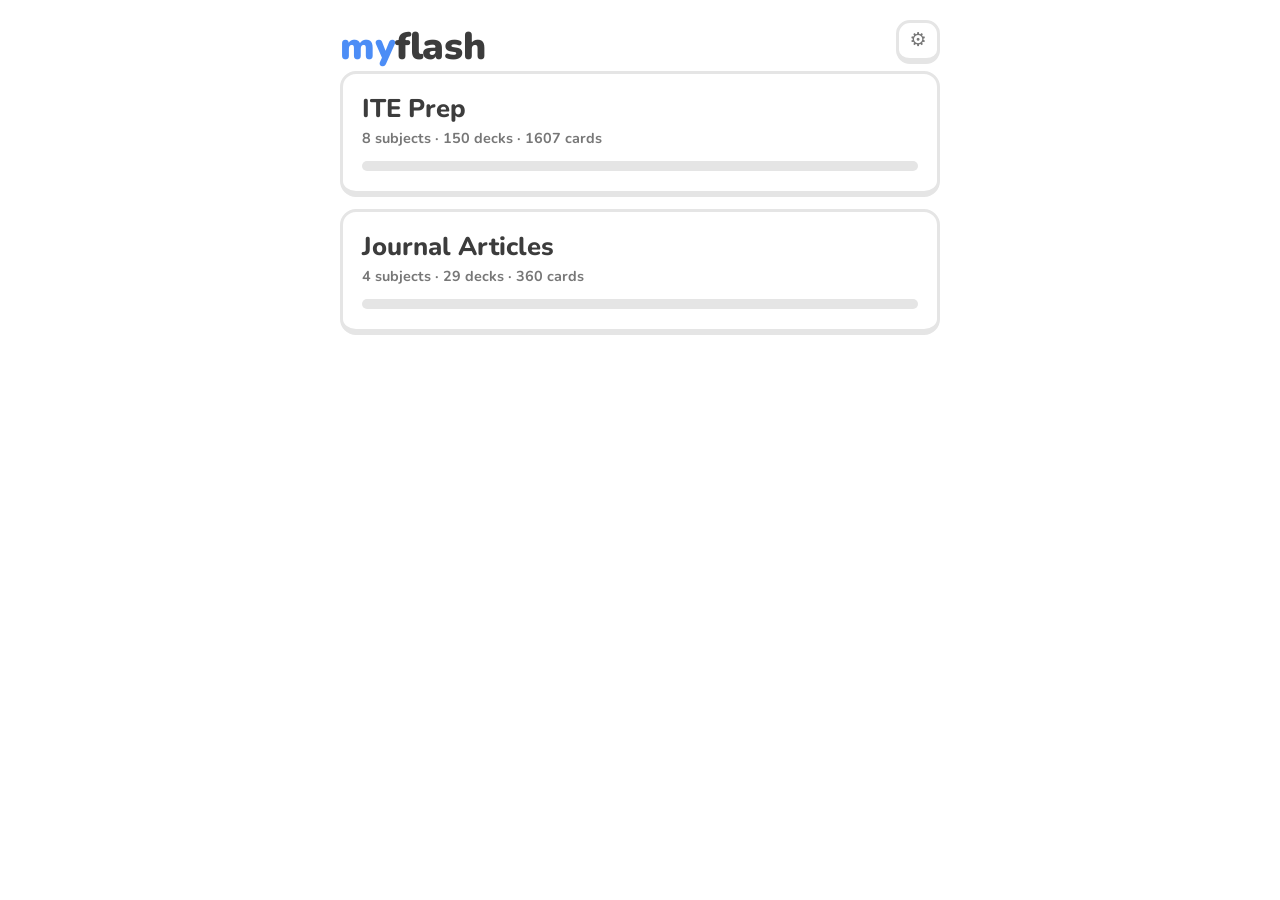
<file: index.html>
<!DOCTYPE html>
<html lang="en">
<head>
<meta charset="utf-8">
<meta name="viewport" content="width=device-width, initial-scale=1, viewport-fit=cover, user-scalable=no">
<meta name="theme-color" content="#ffffff">
<meta name="mobile-web-app-capable" content="yes">
<title>MYFLASH</title>
<link rel="manifest" href="manifest.webmanifest">
<link rel="icon" href="assets/icon.svg" type="image/svg+xml">
<link rel="preconnect" href="https://fonts.googleapis.com">
<link rel="preconnect" href="https://fonts.gstatic.com" crossorigin>
<link href="https://fonts.googleapis.com/css2?family=Nunito:wght@600;700;800;900&display=swap" rel="stylesheet">
<link rel="stylesheet" href="css/base.css?v=155">
<link rel="stylesheet" href="css/themes.css?v=155">
<link rel="stylesheet" href="css/animations.css?v=155">
</head>
<body>

<div id="app">

  <!-- ───────────────────────── HOME ───────────────────────── -->
  <section class="screen is-active" id="screen-home">
    <div class="home-wrap">
      <button class="icon-btn corner-btn" id="btn-settings" aria-label="Settings">&#9881;</button>
      <h1 class="wordmark">
        <span class="wordmark-a">my</span><span class="wordmark-b">flash</span>
      </h1>
      <!-- The Challenge: ten topics on a path, each beaten on a run of
           limited hearts. Set aside for now. -->
      <button class="challenge-entry" id="btn-challenge" hidden>
        <span class="challenge-entry-name">CHALLENGE</span>
        <span class="challenge-entry-line" id="challenge-line"></span>
      </button>

      <!-- The collections: one tile each, opening onto its subjects. -->
      <div class="deck-list" id="coll-list"></div>
    </div>
  </section>

  <!-- ─────────────────────── COLLECTION ───────────────────── -->
  <section class="screen" id="screen-collection">
    <div class="home-wrap">
      <div class="screen-head">
        <button class="icon-btn" id="btn-coll-back" aria-label="Back">&#8592;</button>
        <h2 class="screen-title" id="coll-title"></h2>
      </div>
      <!-- The collection as a whole: worst cards across every subject,
           and what has not been started. -->
      <div class="subject-drill" id="coll-drill" hidden></div>
      <div class="deck-list" id="subject-list"></div>
    </div>
  </section>

  <!-- ──────────────────────── SUBJECT ─────────────────────── -->
  <section class="screen" id="screen-subject">
    <div class="home-wrap">
      <div class="screen-head">
        <button class="icon-btn" id="btn-subject-back" aria-label="Back">&#8592;</button>
        <h2 class="screen-title" id="subject-title"></h2>
      </div>
      <!-- The subject as a whole: what has slipped, the worst cards
           across every topic, and what has not been started. -->
      <div class="subject-drill" id="subject-drill" hidden></div>
      <div class="deck-list" id="deck-list"></div>
    </div>
  </section>

  <!-- ──────────────────────── LIBRARY ─────────────────────── -->
  <section class="screen" id="screen-library">
    <div class="settings-wrap">
      <div class="screen-head">
        <button class="icon-btn" id="btn-library-back" aria-label="Back">&#8592;</button>
        <h2 class="screen-title">Library</h2>
      </div>

      <h3 class="settings-head">Add decks</h3>
      <div class="settings-group">
        <textarea class="lib-import" id="lib-import" rows="4" placeholder="Paste deck JSON: one deck or a list of decks"></textarea>
        <label class="lib-into">Into
          <select id="lib-import-coll"></select>
        </label>
        <button class="btn btn-ghost" id="btn-lib-import">Add decks</button>
        <p class="settings-empty" id="lib-import-msg"></p>
      </div>

      <h3 class="settings-head">Every deck</h3>
      <div id="library-list"></div>
    </div>
  </section>

  <!-- ─────────────────────── CHALLENGE ────────────────────── -->
  <section class="screen" id="screen-challenge">
    <div class="path-wrap">
      <div class="screen-head">
        <button class="icon-btn" id="btn-challenge-back" aria-label="Back">&#8592;</button>
        <h2 class="screen-title">Challenge</h2>
      </div>
      <p class="path-intro" id="path-intro"></p>
      <div class="path" id="path"></div>
    </div>
  </section>

  <!-- ─────────────────────── SETTINGS ─────────────────────── -->
  <section class="screen" id="screen-settings">
    <div class="settings-wrap">
      <div class="screen-head">
        <button class="icon-btn" id="btn-settings-back" aria-label="Back">&#8592;</button>
        <h2 class="screen-title">Settings</h2>
      </div>

      <h3 class="settings-head">Answering</h3>
      <div class="settings-group">
        <button class="toggle" id="tg-slider" role="switch" aria-checked="false">
          <span class="toggle-track"><span class="toggle-thumb"></span></span>
          <span class="toggle-text">
            <span class="toggle-name">Slider for number cards</span>
            <span class="toggle-note">Drag up or down to set the number instead of typing it on the keypad.</span>
          </span>
        </button>
        <button class="toggle" id="tg-submit" role="switch" aria-checked="false">
          <span class="toggle-track"><span class="toggle-thumb"></span></span>
          <span class="toggle-text">
            <span class="toggle-name">Submit on release</span>
            <span class="toggle-note">With the slider, number cards answer when you let go, instead of waiting for CHECK.</span>
          </span>
        </button>
      </div>

      <h3 class="settings-head">Feedback</h3>
      <div class="settings-group">
        <button class="toggle" id="tg-sound" role="switch" aria-checked="false">
          <span class="toggle-track"><span class="toggle-thumb"></span></span>
          <span class="toggle-text">
            <span class="toggle-name">Sound</span>
            <span class="toggle-note">Short blips on answers and on streaks.</span>
          </span>
        </button>
        <button class="toggle" id="tg-haptics" role="switch" aria-checked="false">
          <span class="toggle-track"><span class="toggle-thumb"></span></span>
          <span class="toggle-text">
            <span class="toggle-name">Vibration</span>
            <span class="toggle-note" id="haptics-note">A tick when a swipe has gone far enough to take.</span>
          </span>
        </button>
      </div>

      <!-- Destructive, so it lives here rather than a tap away from
           starting a session on the home screen. -->
      <h3 class="settings-head">Decks</h3>
      <div class="settings-group">
        <button class="btn btn-ghost" id="btn-library">Open library</button>
        <p class="settings-empty">Hide, move or reset any deck, delete ones you added, and paste in new ones.</p>
      </div>

      <h3 class="settings-head">App</h3>
      <div class="settings-group">
        <p class="settings-empty" id="app-build">Version —</p>
        <p class="settings-empty" id="screen-info"></p>
        <button class="btn btn-ghost" id="btn-update">Check for update</button>
        <p class="settings-empty">Reloads everything from the network. Your decks and
          progress are stored separately and are kept.</p>
      </div>

      <h3 class="settings-head">Card notes</h3>
      <div class="settings-group">
        <p class="settings-empty" id="notes-line"></p>
        <button class="btn btn-ghost" id="btn-notes-copy">Copy notes</button>
        <button class="btn btn-ghost" id="btn-notes-clear">Clear notes</button>
      </div>

      <h3 class="settings-head">Data</h3>
      <div class="settings-group">
        <button class="btn btn-ghost" id="btn-reset-progress">Reset progress</button>
      </div>
    </div>
  </section>

  <!-- ──────────────────────── SESSION ─────────────────────── -->
  <section class="screen" id="screen-session">
    <div class="hud">
      <button class="hud-btn" id="btn-quit" aria-label="End session">&#10005;</button>
      <button class="hud-btn hud-note" id="btn-note" aria-label="Note on this card">&#9998;</button>
      <button class="hud-btn hud-flag" id="btn-flag" aria-label="Flag this card">&#9873;</button>
      <div class="progress"><div class="progress-fill" id="progress-fill"></div></div>
      <div class="streak" id="streak"><span id="streak-n">0</span>&#128293;</div>
      <img class="hud-baddie" id="hud-baddie" alt="" hidden>
      <div class="hearts" id="hearts" hidden></div>
    </div>
    <div id="stage" class="stage"></div>
  </section>

  <!-- ──────────────────────── SUMMARY ─────────────────────── -->
  <section class="screen" id="screen-summary">
    <div class="summary-wrap">
      <img class="summary-baddie" id="summary-baddie" alt="" hidden>
      <h2 class="summary-title" id="summary-title">DONE</h2>
      <div class="summary-stats" id="summary-stats"></div>
      <div class="home-actions">
        <button class="btn btn-solid" id="btn-again">Run it back</button>
        <button class="btn btn-ghost" id="btn-home">Home</button>
      </div>
    </div>
  </section>

</div>

<script src="js/audio.js?v=155"></script>
<script src="js/decks.js?v=155"></script>
<script src="js/challenge.js?v=155"></script>
<script src="js/store.js?v=155"></script>
<script src="js/text.js?v=155"></script>
<script src="js/modes.js?v=155"></script>
<script src="js/app.js?v=155"></script>
</body>
</html>
</file>
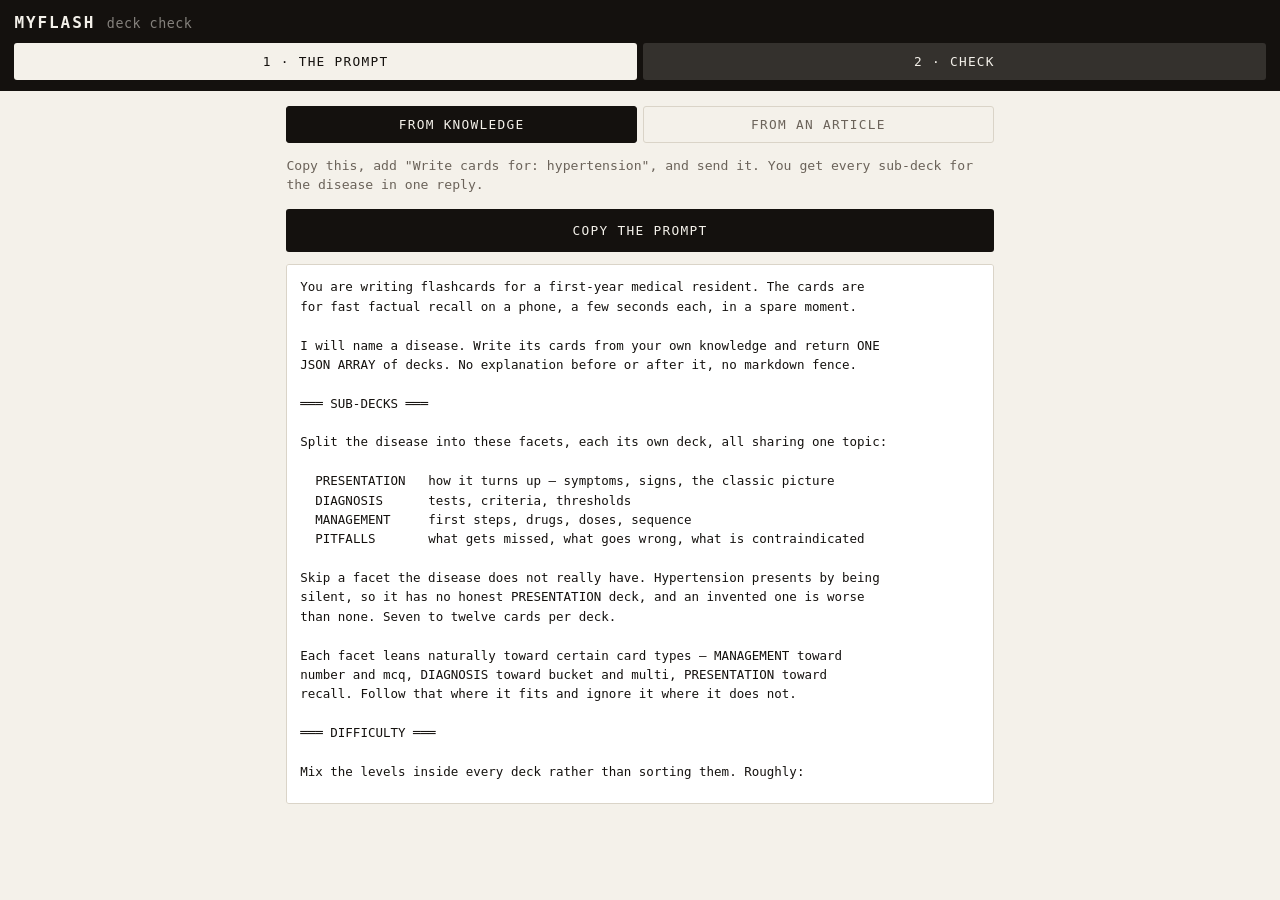
<file: tools/check.html>
<!DOCTYPE html>
<html lang="en">
<head>
<meta charset="utf-8">
<meta name="viewport" content="width=device-width, initial-scale=1, viewport-fit=cover">
<title>MYFLASH — deck check</title>

<!-- A utility, not a card. No theme engine, no display fonts: this page
     has to be legible at 3am on a phone, not beautiful. -->
<style>
  :root {
    --ink: #14110E;
    --paper: #F4F1EA;
    --dim: #6B635A;
    --line: #DAD4C8;
    --err: #B02A15;
    --warn: #9A6B00;
    --ok: #1F6B3A;
  }
  * { box-sizing: border-box; }
  html, body { margin: 0; background: var(--paper); color: var(--ink); }
  body {
    font: 15px/1.5 ui-monospace, SFMono-Regular, Menlo, Consolas, monospace;
    padding: 0 0 4rem;
    -webkit-text-size-adjust: 100%;
  }
  header {
    position: sticky; top: 0; z-index: 5;
    background: var(--ink); color: var(--paper);
    padding: .7rem .9rem calc(.7rem + env(safe-area-inset-top));
    padding-top: calc(.7rem + env(safe-area-inset-top));
  }
  h1 { margin: 0 0 .5rem; font-size: 1rem; letter-spacing: .12em; font-weight: 700; }
  h1 small { opacity: .5; font-weight: 400; letter-spacing: .04em; }
  .tabs { display: flex; gap: .4rem; }
  .tabs button {
    flex: 1; padding: .55rem; border: 0; border-radius: 3px;
    background: rgba(244,241,234,.14); color: var(--paper);
    font: inherit; font-size: .8rem; letter-spacing: .1em; cursor: pointer;
  }
  .tabs button[aria-selected="true"] { background: var(--paper); color: var(--ink); }

  /* The same control one level down, so it reads as a choice within the
     pane rather than a third destination. */
  .tabs.sub { margin-bottom: .8rem; }
  .tabs.sub button {
    background: transparent; color: var(--dim);
    border: 1px solid var(--line); padding: .5rem;
  }
  .tabs.sub button[aria-selected="true"] { background: var(--ink); color: var(--paper); border-color: var(--ink); }

  main { padding: .9rem; max-width: 46rem; margin: 0 auto; }
  section[hidden] { display: none; }

  p.lede { color: var(--dim); margin: 0 0 .9rem; font-size: .82rem; }

  textarea {
    width: 100%; min-height: 40vh; padding: .7rem;
    border: 1px solid var(--line); border-radius: 3px;
    background: #fff; color: var(--ink);
    font: inherit; font-size: 13px; resize: vertical;
  }
  pre.prompt {
    white-space: pre-wrap; word-break: break-word;
    background: #fff; border: 1px solid var(--line); border-radius: 3px;
    padding: .8rem; font-size: 12.5px; line-height: 1.55;
    max-height: 60vh; overflow: auto; margin: 0;
  }

  .row { display: flex; gap: .5rem; flex-wrap: wrap; margin: .7rem 0; }
  button.act {
    flex: 1 1 auto; min-width: 8rem; padding: .75rem 1rem;
    border: 0; border-radius: 3px; background: var(--ink); color: var(--paper);
    font: inherit; font-size: .8rem; letter-spacing: .1em; cursor: pointer;
  }
  button.act.ghost { background: transparent; color: var(--ink); border: 1px solid var(--line); }
  button.act.go { background: var(--ok); }
  button.act:disabled { opacity: .35; cursor: default; }

  .verdict { padding: .8rem; border-radius: 3px; margin: .9rem 0; font-size: .9rem; }
  .verdict.pass { background: #E4F0E7; border-left: 4px solid var(--ok); }
  .verdict.fail { background: #F6E4E0; border-left: 4px solid var(--err); }
  .verdict.soft { background: #F6EEDC; border-left: 4px solid var(--warn); }
  .verdict b { display: block; font-size: 1rem; margin-bottom: .2rem; }

  ul.issues { list-style: none; padding: 0; margin: 0 0 1rem; }
  ul.issues li {
    border-left: 3px solid var(--line); padding: .45rem 0 .45rem .7rem;
    margin-bottom: .5rem; font-size: .82rem;
  }
  ul.issues li.error { border-left-color: var(--err); }
  ul.issues li.warn { border-left-color: var(--warn); }
  .where { display: block; font-size: .7rem; letter-spacing: .08em; color: var(--dim); text-transform: uppercase; }
  .fix { display: block; color: var(--dim); margin-top: .15rem; }

  h2 { font-size: .78rem; letter-spacing: .12em; margin: 1.4rem 0 .5rem; color: var(--dim); }
  .mix { font-size: .78rem; color: var(--dim); margin: .3rem 0 0; }
  .toast {
    position: fixed; left: 50%; bottom: 1.4rem; transform: translateX(-50%);
    background: var(--ink); color: var(--paper); padding: .6rem 1rem;
    border-radius: 3px; font-size: .8rem; opacity: 0; pointer-events: none;
    transition: opacity .18s ease;
  }
  .toast.on { opacity: 1; }
</style>
</head>
<body>

<header>
  <h1>MYFLASH <small>deck check</small></h1>
  <div class="tabs">
    <button id="tab-prompt" aria-selected="true">1 · THE PROMPT</button>
    <button id="tab-check" aria-selected="false">2 · CHECK</button>
  </div>
</header>

<main>

<section id="pane-prompt">
  <div class="tabs sub">
    <button id="m-knowledge" aria-selected="true">FROM KNOWLEDGE</button>
    <button id="m-article" aria-selected="false">FROM AN ARTICLE</button>
  </div>
  <p class="lede" id="prompt-lede"></p>
  <div class="row">
    <button class="act" id="copy-prompt">COPY THE PROMPT</button>
  </div>
  <pre class="prompt" id="prompt-text"></pre>
</section>

<section id="pane-check" hidden>
  <p class="lede">Paste what the AI gave you. Fences and stray sentences are fine —
    they get stripped.</p>
  <textarea id="input" placeholder="Paste the deck here"></textarea>
  <div class="row">
    <button class="act" id="run">CHECK IT</button>
    <button class="act ghost" id="clear">CLEAR</button>
  </div>
  <div id="out"></div>
</section>

</main>

<div class="toast" id="toast"></div>

<!-- The real deck list, the real dial maths, the real store. A check
     against a copy of the rules is a check against nothing. -->
<script src="../js/decks.js?v=155"></script>
<script src="../js/modes.js?v=155"></script>
<script src="../js/store.js?v=155"></script>
<script src="validate.js?v=155"></script>

<!-- The prompt lives here as inert text so there is exactly one copy of
     it: the page renders it and the clipboard button ships it. -->
<script type="text/plain" id="p-article">
You are writing a flashcard deck for a first-year medical resident. The cards
are for fast factual recall on a phone, a few seconds each, in a spare moment.

I will give you a reference article. Read it and return ONE JSON object.
No explanation before or after it, no markdown fence.

Cover the article's high-yield facts, not all of its facts. Aim for 15 to 30
cards. If the material is bigger than that, write the best 30.
</script>

<script type="text/plain" id="p-knowledge">
You are writing flashcards for a first-year medical resident. The cards are
for fast factual recall on a phone, a few seconds each, in a spare moment.

I will name a disease. Write its cards from your own knowledge and return ONE
JSON ARRAY of decks. No explanation before or after it, no markdown fence.

═══ SUB-DECKS ═══

Split the disease into these facets, each its own deck, all sharing one topic:

  PRESENTATION   how it turns up — symptoms, signs, the classic picture
  DIAGNOSIS      tests, criteria, thresholds
  MANAGEMENT     first steps, drugs, doses, sequence
  PITFALLS       what gets missed, what goes wrong, what is contraindicated

Skip a facet the disease does not really have. Hypertension presents by being
silent, so it has no honest PRESENTATION deck, and an invented one is worse
than none. Seven to twelve cards per deck.

Each facet leans naturally toward certain card types — MANAGEMENT toward
number and mcq, DIAGNOSIS toward bucket and multi, PRESENTATION toward
recall. Follow that where it fits and ignore it where it does not.

═══ DIFFICULTY ═══

Mix the levels inside every deck rather than sorting them. Roughly:

  a third   medical school basics worth having back — the definition, the
            first-line drug, the classic triad
  a third   what a resident is expected to know — thresholds, second-line
            choices, when to escalate
  a third   what separates a good senior — the trap, the exception, the
            mechanism behind a side effect, the study that changed practice

The last third is what makes the deck worth opening twice. Do not pad it with
trivia: it should be clinically useful, not obscure.

═══ ONLY WHAT YOU ARE SURE OF ═══

There is no source document here, so accuracy is entirely on you.

Write only settled, standard teaching. If you are not confident a fact is
what most textbooks say, leave it out. Twenty certain cards beat thirty with
two wrong ones, and a wrong card is worse than a missing one because it gets
memorised.

If an exact figure varies between sources, use "low" and "high" for the range
rather than inventing a precise "value". The format wants a single number and
that is exactly what pushes you into false precision.

Do not write cards on anything where guidance has recently changed or where
practice varies by institution. If a fact needs a guideline edition attached
to be true, it is not settled enough for a card.

Do not add citations. A citation on a fact everybody teaches adds nothing,
and a plausible-looking one you are not certain of is worse than none —
it manufactures confidence exactly where doubt was useful. Write the cards
you are sure of and leave the sourcing off.

Where a card names a trial because the trial IS the fact worth knowing,
put that in "why" as prose, not as a reference field.
</script>

<script type="text/plain" id="p-core">
═══ WHAT MAKES A GOOD CARD HERE ═══

One fact per card. If the answer needs an "and", it is two cards.

The card stands alone. No "as above", no "in this patient", no reference to
anything the reader cannot see. It has to make sense cold.

Short answers. The answer is displayed very large, so keep it under about 40
characters. "Isotonic saline", not "Isotonic saline at 15-20 mL/kg in the
first hour". If the detail matters, put it in "why".

Ask what a resident is actually asked on the ward: thresholds, first steps,
doses, classic associations, the thing that gets missed.

One defensible answer per card. "Complication of DKA treatment" has five
right answers and will feel unfair at 3am. Narrow the question, or make it a
multi card.

Never write "which of the following", "all of the above", or "none of the
above". The app shows the options; the question should just ask the thing.

═══ CHOOSING A CARD TYPE ═══

There are nine types. Most material supports three or four of them well.
Use only those.

This matters more than variety: a deck of thirty recall and mcq cards is a
good deck. Do not reach for a type because it exists, and do not bend a fact
to fit a shape. A forced card is worse than no card. If the material never
states a direction of change, it has no trend cards in it, and that is fine.

Each type below has a condition. If the material does not meet it, skip it.

  recall     The default. One fact, one short answer. When in doubt, this.

  mcq        Only when there is exactly one right answer AND you can write
             three wrong ones a resident would genuinely consider. If your
             wrong answers are obviously wrong, make it a recall card.

  multi      Only when the source gives a set: diagnostic criteria, the
             features of a syndrome, the members of a class. Needs at least
             two right options and at least one wrong one.

  truefalse  Only to correct a common misconception, something a resident is
             likely to believe and get wrong. Not for facts that are merely
             true.

             Keep these under a fifth of the deck. True/false is the easiest
             card to write and the obvious home for a trap, so it quietly
             takes over. It is also a coin flip: the same trap written as an
             mcq, with the tempting wrong answer among the distractors, pays
             a guess 1 in 4 instead of 1 in 2 and teaches the discrimination
             rather than just the verdict.

             Balance the answers roughly evenly between true and false.
             Writing them all as misconceptions makes every answer "false"
             and the whole type guessable — so state some of them the right
             way round, and let the reader confirm rather than correct.

  number     Only when the answer IS a quantity: a threshold, a dose, a
             normal range. Never for a number buried in a longer answer.
             Use "values" (two to four blanks, filled in order with an
             arrow key) only when the answer is one fact that is
             conventionally written as two numbers with a fixed separator:
             a range 135–145, a fraction 20/40, a ratio 100:40, a blood
             pressure 130/80. "join" is that separator and is shown in the
             readout. Two separate thresholds ("glucose over 250 and pH
             under 7.3") are two cards, never one with two blanks.

  trend      Only when the source states the direction of change of two or
             more related values under one named condition. Two is enough
             when the pair IS the pattern — TSH up with free T4 down is a
             complete thought and padding it to three would invent a row.
             One value alone is a coin flip, not a pattern.

  bucket     Only when the source contrasts two named categories and you have
             at least four features that tell them apart.

  match      Only for three to five pairs where each left has exactly one
             correct right. Drug to class, antidote to poison.

═══ THE SHAPES ═══

{ "type": "recall",    "q": "...", "a": "..." }
{ "type": "recall",    "q": "...", "a": "..." }
{ "type": "mcq",       "q": "...", "a": "...", "distractors": ["...", "...", "..."] }
{ "type": "multi",     "q": "...", "answers": ["...", "..."], "distractors": ["...", "..."] }
{ "type": "truefalse", "q": "...", "a": true, "why": "..." }
{ "type": "number",    "q": "...", "value": 3.3, "unit": "mEq/L", "tolerance": 0 }
{ "type": "number",    "q": "...", "low": 0.3, "high": 0.5, "unit": "mg" }
{ "type": "number",    "q": "...", "values": [135, 145], "join": "–", "unit": "mEq/L" }
{ "type": "trend",     "q": "...", "items": [{ "label": "...", "dir": "up" }] }
{ "type": "bucket",    "q": "...", "bins": ["A", "B"], "items": [{ "label": "...", "bin": "A" }] }
{ "type": "match",     "q": "...", "pairs": [{ "left": "...", "right": "..." }] }

Use exactly these field names. Not "answer", not "options", not
"explanation". Add no fields of your own.

═══ HOW MUCH FITS ═══

The card is a phone screen and the type is large, so these are hard limits
rather than style advice. Over them, text drops to a smaller layout or
wraps into a wall.

  question          under 120 characters
  answer ("a")      under 56
  mcq/multi option  under 32
  bucket item       under 32, bin names under 16
  trend row label   under 28
  match left/right  under 24

═══ HOW TO WRITE THE QUESTION ═══

A concise, complete question. It says exactly what to produce — a test, a
drug, an age, an interval, a grade, a next step — so the reader never has
to guess what is being asked. Not a label, and not padded either.

  too short    "Cervical screening at ages 21–29"
  too long     "What is the recommended screening approach for cervical
               cancer in women between the ages of 21 and 29?"
  right        "How often is a Pap done at ages 21–29?"

  too short    "USPSTF on PSA screening at 55–69"
  right        "USPSTF grade for PSA screening at 55–69?"

Write it the way a doctor would say it to a resident. Plain words over
jargon ("methimazole" over "a thionamide") unless the term is what is
tested, and never guideline phrasing: not "adults with overweight", not
"offered selectively", not "individualize". Say "an overweight
45-year-old", "sometimes", "it depends on the patient".

Write the fact in plain English first, then choose the type that fits it.
Do not force a fact into a type: three variables will not fit in a
32-character option, so that fact is a recall card, not an mcq.

Answers are a short phrase.

And how many:

  mcq         3 distractors
  multi       2 to 4 right, 1 to 3 wrong, 6 options in total at most
  trend       2 to 5 rows
  bucket      exactly 2 bins, 4 to 8 items
  match       3 to 5 pairs

Write in US spelling and US units — edema not oedema, anemia not anaemia,
mg/dL and mEq/L. Mixing conventions inside one deck reads as carelessness
even when every fact is right.

═══ THE SEVEN THINGS THAT GO WRONG ═══

1. "dir" is exactly "up", "down" or "same". Lowercase. Not "increased",
   not "Up", not an arrow.

2. Every bucket "bin" must be one of the strings in "bins", copied character
   for character. Exactly two bins — a third is rejected.

3. No two "right" values in a match card may be the same, and no two options
   in an mcq or multi card may be the same. Identical options cannot be told
   apart, so the card cannot be graded.

4. A distractor is never the answer, and never merely a less-good answer.
   If a distractor would also be correct in some circumstance, replace it.
   Keep them in the same category as the answer — all electrolytes, all drug
   classes — so the card tests knowledge rather than which option looks
   out of place.

5. truefalse "a" is a JSON boolean: true or false, no quotes.

6. number: "value" for a target, "low" plus "high" for a band where any
   value inside counts (a dose, a time window), "values" when the reader
   should type every number — both ends of a normal range, or a pair like
   130/80, with "join" set to "–" or "/". Only one of the three per card.
   Write bare numbers, so 3.3 and not "3.3 mEq/L"; the unit goes in "unit". Set "tolerance" to 0 unless a near miss should
   count as right. Do not set "step", "min" or "max" — the app works those
   out from the answer, and a wrong one makes the card unanswerable.

7. Only "multi" uses "answers". Every other type that has one right answer
   uses "a".

═══ CHECK YOUR OWN WORK BEFORE YOU ANSWER ═══

The tool that receives this can verify shape — field names, counts, valid
values. It cannot tell whether a card is TRUE. That part is only ever
checked by you, so do it deliberately rather than trusting the first pass.

Before returning, go back over the cards and confirm each of these. They
are listed separately because each one has actually gone wrong:

1. Read every truefalse card as a plain claim and say whether it is true,
   then check that matches the boolean you wrote. An answer inverted
   against its own explanation is the single commonest error in this
   format, and it survives every automatic check there is.

2. Count the truefalse answers. If nearly all are false, rewrite some of
   the claims the right way round.

3. Take every mcq distractor in turn and ask whether it could be correct
   under any reasonable reading. If it could, replace it.

4. Check each number is a bare number in the unit you named, and that the
   figure is the one you actually mean — not the neighbouring threshold
   from the same guideline.

5. Read the questions as a set and confirm no two ask the same thing in
   different words, and no card's question or explanation gives away
   another card's answer.

6. Confirm every question has exactly one defensible answer.

═══ LEARNED FROM REVIEW ═══

Each of these came from a real card that was rejected.

- One claim per card, including truefalse. "Dressler syndrome is autoimmune
  and appears 2–8 weeks after an MI" bundles two facts; a reader who knows
  one and not the other cannot answer. Ask one, and put the other on its
  own card or in the explanation.
- No two-part questions. "What has to be controlled before a CCTA, and to
  what?" is two cards: a why card (why the rate must be slow) and a number
  card (the target).
- No multi-part answers. "HFrEF, sinus rhythm, HR ≥70 on a beta-blocker"
  cannot be self-graded. Split it, or ask a why question whose answer is
  one idea.
- A threshold is a number card, not a truefalse or a recall. "Give oxygen
  only when the saturation is below what percent?" beats "Every MI patient
  should get oxygen — true or false."
- A short vignette used as a recall question must carry enough context to
  have one answer — the timing, the setting — and end with "Likely cause?"
  or "Diagnosis?" rather than "What happened?" or "points to what?".
- Do not write questions of the form "Which test looks at A, B or C rather
  than D?" The list is the answer read backwards. Ask the single thing:
  "Best imaging test for cardiac amyloidosis?"
- A number question does not name its unit. The unit is shown beside the
  keypad, so "Washout before starting sacubitril/valsartan?" — not "…, in
  hours?". The same goes for "how many minutes" and "what percent".
- A flashcard is not a vignette. A question that lists five findings
  ("sudden pulmonary edema, hypotension, a new apical murmur, no JVD")
  belongs in a question deck. On a flashcard, ask for the one feature that
  distinguishes the diagnosis, or ask why that feature happens.
- A match card whose pairs line up in an obvious order (bigger aneurysm,
  shorter interval) can be solved without knowing any of it. Use a
  number card per fact instead.
- A percentage or threshold given as a recall answer ("By 50% or more") is
  a number card.
- The explanation speaks like a tutor. No quips, no metaphors, no
  punchlines: not "turns the drop into a crash", not "an hour you do not
  have". Say what happens and why, in plain sentences.
- Ask for the specific thing, not the category. "In whom is a GLP-1
  agonist contraindicated?" has a dozen true answers. "Which cancer in the
  history contraindicates a GLP-1 agonist?" has one.
- A number question reads as a plain sentence. Not "Plasma glucose above
  which DKA is defined?", not "Stop a PPI how long before the test?", not
  "USPSTF: from what age is aspirin recommended against?". Write "Classic
  DKA is defined by a glucose above what value?", "How long before an H.
  pylori test must a PPI be stopped?", "Age at which the USPSTF recommends
  against starting aspirin?".
- One qualifier per number card. "Interval after an adenoma of 10 mm or
  larger, villous histology or high-grade dysplasia?" is three cards, or
  one number card for the size plus a multi-select of the features that
  share the interval.
- A dose is a number card. "Starting dose of allopurinol in stage 4 CKD?"
  with 50 on the keypad, never a recall with "50 mg daily" as the answer.
  A regimen with several doses is one number card per dose.
- A surveillance schedule is a number card for the interval ("Longest
  interval between TSH checks in an adult with Down syndrome?"), not a
  recall asking "surveillance for X?".
- Each side of a match pair is one short fact. "pH 7.20, glucose 400" on
  one side cannot be matched without juggling two values; and never match
  a named lesion to its definition when the pairs do not stand alone.
  Ask each as a recall ("Avulsion of the anteroinferior labrum after a
  dislocation. Name?").
- Ranges that ascend (stages, intervals) are solvable by sorting. A match
  of G2/G3a/G3b/G4 to their eGFR ranges tests nothing. One number card
  per cut-off.
- When the answer is a short list, make it a multi-select so the count is
  designated. A recall answered "hydronephrosis, multicystic dysplasia or
  pelvic ectopia" cannot be self-graded; the same three as answers with
  two distractors can.
- A vignette with a test as the answer ("Sudden pain and a rigid abdomen on
  NSAIDs. Test of choice?") is two steps hidden in one. Ask the one step:
  "Imaging of choice for suspected perforated ulcer?".
- The explanation may only refer to things the question or answer
  introduced. "A pH above 6 stabilizes the clot" when no clot was mentioned
  leaves the reader asking "what clot?". Name it: "the clot over the
  bleeding vessel".
- When a vignette turns on a number (a BUN-to-creatinine ratio of 25), add
  a number card for the threshold as well; the cut-off is what the exam
  tests.
- When the drug IS the usual treatment, "which drug is contraindicated"
  is a giveaway. Ask why: "Why is cilostazol contraindicated in heart
  failure?" — "It is a phosphodiesterase-3 inhibitor".
- A rule stated as a window or a multiple ("162–325 mg", "double or
  triple the dose") is a number card with "low" and "high", graded as a
  range. Not two blanks, not a recall with the window as its answer.
- A formula is tested on a concrete case. "Age-adjusted D-dimer cutoff
  for a 70-year-old?" with 700 on the keypad, not "cutoff for a patient
  over 50?" with "age × 10" as a recall answer.
- Ask what guides a decision, not how it is made. "What guides dose
  changes in Addison disease?" has one answer; "How is the dose
  adjusted?" reads as asking for the increment.
- A recognition card carries the context that makes one diagnosis
  certain. "Known Addison disease, now vomiting and hypotensive, with
  hyponatremia and hyperkalemia" is adrenal crisis; the same labs with no
  history could be several things.
- "What should be asked before starting X?" has many true answers. Name
  the concern and ask why: "Why ask about planned cataract surgery before
  starting tamsulosin?"
- Every card stands alone, and the question carries all of it. The reader
  never saw the source, so the condition and the setting go in the
  question itself: "In DKA, after the first hour of 0.9% saline, when is
  the fluid switched to 0.45%?". Not "After the first hour, when is 0.9%
  saline switched to 0.45%?" with the setting somewhere else or nowhere.
  Do not use "ctx": a tag above the question was tried and read as half
  the question hidden in a header. The field still renders but no card
  should need it.
- A statistic from a paper names its population and comparison in the
  question: "In VA inpatients, by what percent did as-needed blood
  pressure drugs raise kidney injury risk over scheduled dosing?" — not
  "Increase in AKI risk with as-needed medication?".
- A question that names a fact does not put the same fact in the answer.
  "Two findings that make intoeing in a child 6 or younger safe to watch?"
  answers "symmetrical and painless", not "symmetrical, painless, and 6 or
  under".
- "How many times higher" beats "relative to, more than?" when the answer
  is a multiple. The question reads as a sentence someone could say aloud.
- Several findings with their own frequencies are several number cards,
  one per finding, each naming the group: "Share of patients with severe
  hypertension and no organ damage who report headache?"
- A recall whose answer is more than one item says how many: "Which two
  serum tests are rechecked after starting an ACE inhibitor?" — and two is
  the most; three or more becomes a multi-select.
- "Next step" questions with two actions are two cards: the drug to add,
  and the workup to start.
- Guideline-by-guideline values are one number card per guideline, not a
  match; the blood pressure goes in as two blanks.

═══ "why": THE EXPLANATION ═══

The explanation is for the reader who got the card wrong. It should help
them understand the reasoning so the answer sticks, not restate the
answer in other words. Put one on most cards.

What goes in it, in roughly this order: the reason (the mechanism, or the
evidence), then the trap the exam sets or the exception the answer leaves
out, then the next step if there is one. Two or three plain sentences.

  restates     "Colonoscopy is the next step after a positive FIT."
  explains     "A positive stool test is only half of a screening episode:
               it has to be completed with colonoscopy, which can both
               find and remove the source. Repeating the FIT is the classic
               wrong answer — polyps bleed intermittently, so a negative
               repeat does not cancel the positive."

Leave it off only when there is genuinely nothing to add — a definition,
a bare number with no story. On truefalse, always include it.

Length: under about 220 characters it sits under the answer; longer than
that it gets a screen of its own that the reader opens with a swipe.
Both are fine. Write what the reasoning needs and stop.

═══ "WHY" CARDS ═══

Alongside the fact cards, write recall cards that ask why — "Why doesn't
a negative repeat FIT cancel out a positive one?" — with a short answer
("Polyps and cancers bleed intermittently") and the fuller reasoning in
"why". These are the cards that make the facts stick.

Only when there is a real mechanism or piece of evidence behind the
answer. Never for a committee's cutoff or a guideline's choice of
interval — "Why does the USPSTF require a 10% risk?" has no mechanism,
only an abstraction, and the card should not exist.
</script>

<script type="text/plain" id="t-article">
═══ THE DECK ═══

{
  "id":    "kebab-case-slug",
  "name":  "SHORT NAME IN CAPS",
  "topic": "...",
  "blurb": "One short line about what this covers",
  "cards": [ ... ]
}

"ref" is optional here — the article is the source. Add it where a specific
figure would be worth tracing back.

"topic" groups decks on the home screen and ranks them together, and the
grouping is an exact string match. Reuse one of these existing topics if the
material belongs to it, spelled identically:

  §TOPICS§

Only invent a new topic if none of those fit.
</script>

<script type="text/plain" id="t-knowledge">
═══ WHAT TO RETURN ═══

A JSON array of decks, one per facet, all sharing the disease as "topic":

[
  {
    "id":    "hypertension-diagnosis",
    "topic": "Hypertension",
    "name":  "DIAGNOSIS",
    "blurb": "One short line about what this facet covers",
    "cards": [ ... ]
  },
  { "id": "hypertension-management", "topic": "Hypertension", "name": "MANAGEMENT", ... }
]

"topic" is the disease and must be spelled identically in every deck — the
grouping is an exact string match, so one stray spelling splits the disease
into two that rank separately.

"id" must be unique across all of them: the disease, then the facet.

Do not repeat a fact between facets. You can see all four at once, which is
the one chance to catch it.

If the disease is one of these, spell the topic exactly as shown:

  §TOPICS§
</script>

<script>
(function () {
  'use strict';

  var $ = function (s) { return document.querySelector(s); };

  /* ─────────── topics, injected live ─────────── */
  function knownTopics() {
    var seen = {}, out = [];
    window.Store.allDecks().forEach(function (d) {
      if (d.topic && !seen[d.topic]) { seen[d.topic] = 1; out.push(d.topic); }
    });
    return out;
  }

  var TOPICS = knownTopics();

  /* Two prompts sharing one middle. The rules about shapes and the eight
     things that go wrong are identical either way, and keeping two copies
     of them is how they drift apart. */
  function build(which) {
    var head = $(which === 'article' ? '#p-article' : '#p-knowledge').textContent.trim();
    var tail = $(which === 'article' ? '#t-article' : '#t-knowledge').textContent.trim();
    return (head + '\n\n' + $('#p-core').textContent.trim() + '\n\n' + tail)
      .replace('§TOPICS§', TOPICS.join('\n  '));
  }

  var mode = 'knowledge';
  var PROMPT = '';

  function setMode(m) {
    mode = m;
    PROMPT = build(m);
    $('#prompt-text').textContent = PROMPT;
    $('#m-knowledge').setAttribute('aria-selected', m === 'knowledge');
    $('#m-article').setAttribute('aria-selected', m === 'article');
    $('#prompt-lede').textContent = m === 'knowledge'
      ? 'Copy this, add "Write cards for: hypertension", and send it. You get every sub-deck for the disease in one reply.'
      : 'Copy this, paste your reference article underneath, and send both. You get one deck back.';
  }

  /* ─────────── chrome ─────────── */
  function toast(msg) {
    var t = $('#toast');
    t.textContent = msg;
    t.classList.add('on');
    clearTimeout(toast._t);
    toast._t = setTimeout(function () { t.classList.remove('on'); }, 1800);
  }

  /* navigator.clipboard is https-only and absent under file://, so keep
     the ancient path as a fallback rather than failing silently. */
  function copy(text, said) {
    function fallback() {
      var ta = document.createElement('textarea');
      ta.value = text;
      ta.style.cssText = 'position:fixed;top:0;left:0;opacity:0';
      document.body.appendChild(ta);
      ta.focus(); ta.select();
      try { document.execCommand('copy'); toast(said); }
      catch (e) { toast('Copy failed — select it by hand.'); }
      ta.remove();
    }
    if (navigator.clipboard && navigator.clipboard.writeText) {
      navigator.clipboard.writeText(text).then(function () { toast(said); }, fallback);
    } else fallback();
  }

  function tab(which) {
    $('#tab-prompt').setAttribute('aria-selected', which === 'prompt');
    $('#tab-check').setAttribute('aria-selected', which === 'check');
    $('#pane-prompt').hidden = which !== 'prompt';
    $('#pane-check').hidden = which !== 'check';
    window.scrollTo(0, 0);
  }

  $('#tab-prompt').addEventListener('click', function () { tab('prompt'); });
  $('#tab-check').addEventListener('click', function () { tab('check'); });
  $('#copy-prompt').addEventListener('click', function () { copy(PROMPT, 'Prompt copied'); });
  $('#m-knowledge').addEventListener('click', function () { setMode('knowledge'); });
  $('#m-article').addEventListener('click', function () { setMode('article'); });
  setMode('knowledge');

  /* ─────────── the check ─────────── */
  var h = function (tag, cls, text) {
    var el = document.createElement(tag);
    if (cls) el.className = cls;
    if (text != null) el.textContent = text;
    return el;
  };

  function issueList(items) {
    var ul = h('ul', 'issues');
    items.forEach(function (i) {
      var li = h('li', i.level);
      li.appendChild(h('span', 'where', i.where));
      li.appendChild(document.createTextNode(i.msg));
      if (i.fix) li.appendChild(h('span', 'fix', i.fix));
      ul.appendChild(li);
    });
    return ul;
  }

  function run() {
    var out = $('#out');
    out.textContent = '';

    var parsed = window.Validate.parse($('#input').value);
    if (parsed.error) {
      var v = h('div', 'verdict fail');
      v.appendChild(h('b', null, 'Could not read it'));
      v.appendChild(document.createTextNode(parsed.error));
      out.appendChild(v);
      return;
    }

    var decks = parsed.decks;
    var result = window.Validate.checkSet(decks, TOPICS);
    var errs = result.report.errors(), warns = result.report.warnings();

    var box = h('div', 'verdict ' + (errs.length ? 'fail' : warns.length ? 'soft' : 'pass'));
    box.appendChild(h('b', null,
      errs.length ? errs.length + ' problem' + (errs.length === 1 ? '' : 's') + ' to fix'
        : warns.length ? 'Usable, with ' + warns.length + ' thing' + (warns.length === 1 ? '' : 's') + ' worth a look'
        : 'Clean'));
    box.appendChild(document.createTextNode(
      errs.length ? 'These cards will render broken or cannot be graded.'
        : warns.length ? 'Nothing is broken. These would just read better fixed.'
        : 'Every card is well formed. This does not check whether they are TRUE — that is still on you.'));

    var mix = Object.keys(result.types).sort(function (a, b) { return result.types[b] - result.types[a]; })
      .map(function (t) { return result.types[t] + ' ' + t; }).join(' · ');
    box.appendChild(h('p', 'mix',
      (decks.length > 1 ? decks.length + ' decks, ' : '') + result.count + ' cards — ' + mix));
    if (decks.length > 1) {
      box.appendChild(h('p', 'mix', decks.map(function (d) {
        return (d.name || '?') + ' ' + (d.cards ? d.cards.length : 0);
      }).join('  ·  ')));
    }
    out.appendChild(box);

    if (errs.length) { out.appendChild(h('h2', null, 'MUST FIX')); out.appendChild(issueList(errs)); }
    if (warns.length) { out.appendChild(h('h2', null, 'WORTH FIXING')); out.appendChild(issueList(warns)); }

    var row = h('div', 'row');

    if (errs.length || warns.length) {
      var ask = h('button', 'act', 'COPY A FIX REQUEST');
      ask.addEventListener('click', function () {
        copy(window.Validate.fixRequest(result), 'Paste that back to the AI');
      });
      row.appendChild(ask);
    }

    if (!errs.length) {
      var add = h('button', 'act go', decks.length > 1 ? 'ADD ALL ' + decks.length + ' TO MYFLASH' : 'ADD TO MYFLASH');
      add.addEventListener('click', function () { install(decks); });
      row.appendChild(add);
    }

    out.appendChild(row);
  }

  function install(decks) {
    var existing = window.Store.allDecks();
    var clashes = [];

    decks.forEach(function (deck) {
      if (!deck.id) {
        deck.id = 'user-' + String(deck.name || 'deck').toLowerCase()
          .replace(/[^a-z0-9]+/g, '-').replace(/^-|-$/g, '');
      }
      if (!deck.blurb) deck.blurb = deck.cards.length + ' cards';
      delete deck._wrapped;
      if (existing.some(function (d) { return d.id === deck.id; })) clashes.push(deck.id);
    });

    /* Ask once for the whole set. Four confirms for four sub-decks is how
       someone ends up with half a disease installed. */
    if (clashes.length && !confirm(
        clashes.length + ' deck' + (clashes.length === 1 ? '' : 's') +
        ' already exist:\n\n' + clashes.join('\n') +
        '\n\nReplace? Progress on those cards is kept.')) return;

    try {
      decks.forEach(function (d) { window.Store.saveDeck(d); });
    } catch (e) {
      toast('Could not save: ' + e.message);
      return;
    }

    var after = window.Store.allDecks();
    var landed = decks.filter(function (deck) {
      var back = after.filter(function (d) { return d.id === deck.id; })[0];
      return back && back.cards.length === deck.cards.length;
    }).length;

    if (landed !== decks.length) {
      toast('Only ' + landed + ' of ' + decks.length + ' saved — same origin as the app?');
      return;
    }
    toast('Added. Open MYFLASH under ' + (decks[0].topic || 'Other') + '.');
  }

  $('#run').addEventListener('click', run);
  $('#clear').addEventListener('click', function () {
    $('#input').value = '';
    $('#out').textContent = '';
    $('#input').focus();
  });
})();
</script>
</body>
</html>
</file>
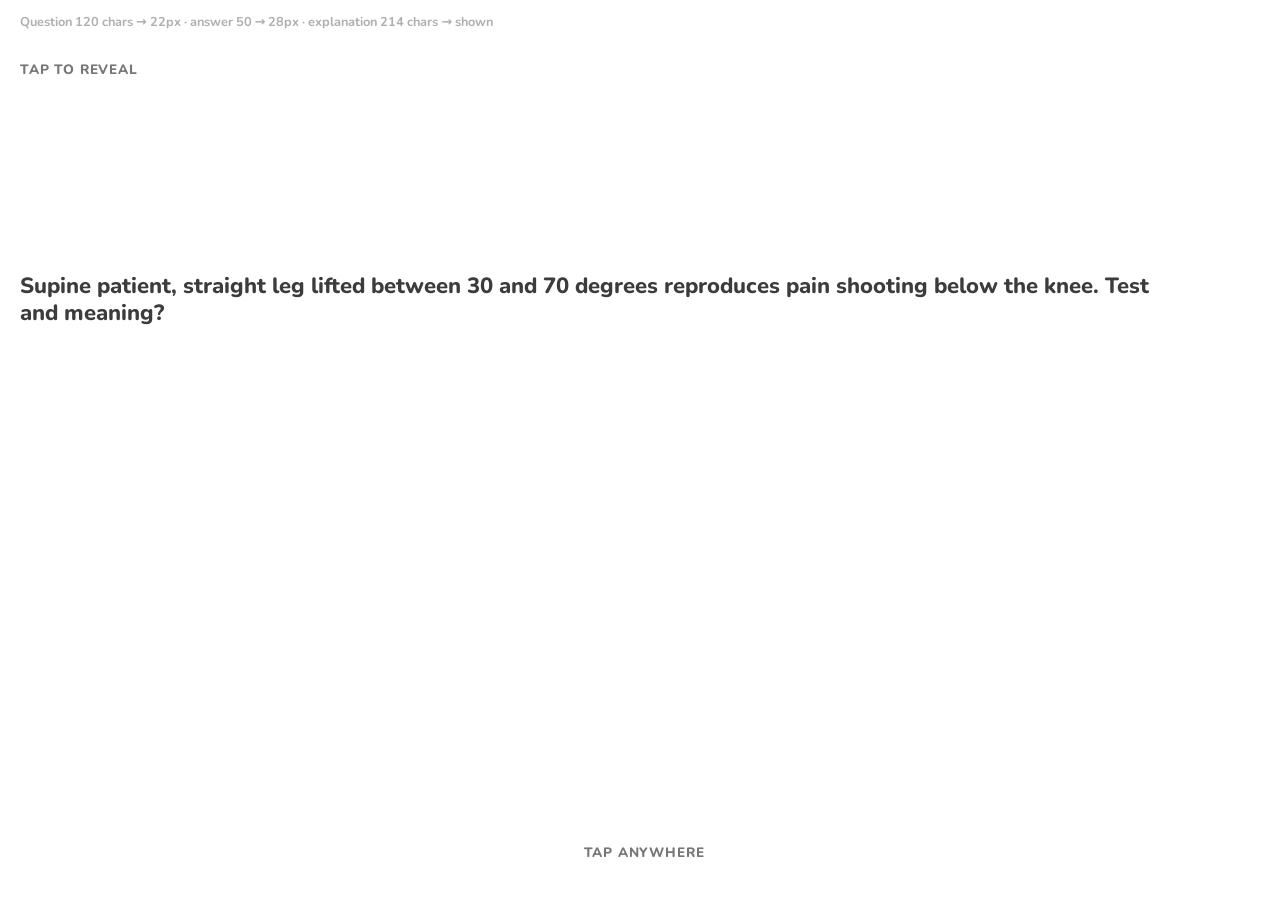
<file: tools/reveals.html>
<!DOCTYPE html>
<html lang="en">
<head>
<meta charset="utf-8">
<meta name="viewport" content="width=device-width, initial-scale=1, viewport-fit=cover, user-scalable=no">
<meta name="theme-color" content="#ffffff">
<title>Reveal Preview</title>
<!-- A throwaway preview for the recall reveal. Nothing in the app reads
     this page. -->
<link rel="preconnect" href="https://fonts.googleapis.com">
<link rel="preconnect" href="https://fonts.gstatic.com" crossorigin>
<link href="https://fonts.googleapis.com/css2?family=Nunito:wght@600;700;800;900&display=swap" rel="stylesheet">
<link rel="stylesheet" href="../css/base.css?v=155">
<style>
  .pv {
    position: fixed;
    inset: 0;
    display: flex;
    flex-direction: column;
    padding: max(.9rem, env(safe-area-inset-top)) 1.25rem calc(1.25rem + env(safe-area-inset-bottom));
    user-select: none;
    -webkit-user-select: none;
  }

  /* Which rules this card hit, so they can be judged. */
  .pv-rules {
    min-height: 2.6em;
    font-size: .8rem;
    font-weight: 700;
    line-height: 1.3;
    color: #AFAFAF;
  }

  .pv-card { flex: 1; display: flex; flex-direction: column; min-height: 0; margin-top: .75rem; }
  .pv-kicker {
    font-size: .85rem;
    font-weight: 800;
    letter-spacing: .06em;
    text-transform: uppercase;
    color: var(--muted);
    transition: opacity .13s ease;
  }
  .pv-kicker.is-changing { opacity: 0; }

  /* Everything inside is placed absolutely and measured in JS, so the
     question can travel without the layout jumping underneath it. */
  .pv-region { position: relative; flex: 1; min-height: 0; margin-top: .75rem; }
  .pv-q, .pv-a, .pv-why { position: absolute; left: 0; right: 0; top: 0; margin: 0; }

  .pv-q {
    font-weight: 800;
    line-height: 1.25;
    color: var(--ink);
    text-wrap: pretty;
  }
  .pv-q.is-moving { transition: transform .42s cubic-bezier(.22, 1, .36, 1); }

  .pv-a {
    font-weight: 900;
    line-height: 1.2;
    color: var(--acc);
    opacity: 0;
    text-wrap: pretty;
  }
  .pv-a.is-moving {
    transition: transform .36s cubic-bezier(.22, 1, .36, 1) .12s, opacity .3s ease .12s;
  }
  .pv-a.is-in { opacity: 1; }

  .pv-why {
    font-size: 16px;
    font-weight: 600;
    line-height: 1.45;
    color: var(--muted);
    opacity: 0;
    transition: opacity .7s ease .45s;
  }
  .pv-why.is-in { opacity: 1; }
  .pv-cue {
    display: inline-flex;
    font-size: .85rem;
    font-weight: 800;
    letter-spacing: .06em;
    color: var(--sel);
    padding: .5rem .9rem;
    border: 2px solid var(--line);
    border-bottom-width: 4px;
    border-radius: 14px;
  }

  .pv-bar { display: flex; justify-content: space-between; align-items: center; gap: .9rem; min-height: 56px; }
  .pv-bar .swipe-side {
    font-weight: 800;
    font-size: .95rem;
    letter-spacing: .04em;
    text-transform: uppercase;
    padding: .8rem 1.3rem;
    border-radius: 16px;
    border: 2px solid var(--line);
    border-bottom-width: 4px;
    opacity: 0;
    pointer-events: none;
    transition: opacity .2s ease;
  }
  .pv-bar.is-in .swipe-side { opacity: 1; pointer-events: auto; }
  .pv-tap {
    flex: 1;
    text-align: center;
    font-size: .85rem;
    font-weight: 800;
    letter-spacing: .06em;
    text-transform: uppercase;
    color: var(--muted);
  }

  .pv-region.is-out { opacity: 0; transition: opacity .15s ease; }
</style>
</head>
<body>
<div class="pv">
  <div class="pv-rules" id="rules"></div>
  <div class="pv-card" id="card">
    <div class="pv-kicker" id="kicker">Tap to reveal</div>
    <div class="pv-region" id="region">
      <h2 class="pv-q" id="q"></h2>
      <div class="pv-a" id="a"></div>
      <div class="pv-why" id="why"></div>
    </div>
    <div class="pv-bar" id="bar">
      <button class="swipe-side" data-next>Missed</button>
      <span class="pv-tap" id="tap">Tap anywhere</span>
      <button class="swipe-side" data-next>Got it</button>
    </div>
  </div>
</div>

<script src="../js/decks.js?v=155"></script>
<script>
(function () {
  'use strict';

  /* ── The rules ───────────────────────────────────────────── */
  /* Sizes are picked once from the length of the text and never change
     while the card is on screen, so nothing rewraps mid-motion. */
  function questionSize(text) { return text.length <= 50 ? 30 : text.length <= 80 ? 26 : 22; }
  function answerSize(text)   { return text.length <= 24 ? 34 : 28; }
  /* Up to this many characters the explanation shows by itself after the
     answer. Longer ones get the WHY button and the swipe-up screen. */
  var WHY_INLINE = 220;
  /* Where the question and answer sit, as a share of the space: well
     above the middle. The question is placed there from the start and
     never moves; the answer rises in underneath it. The explanation sits apart from them, near
     the bottom, so it reads as an aside rather than part of the answer. */
  var SETTLE = 0.32;
  var GAP = 16;

  /* Every recall card, the hardest layouts first. */
  var recall = [];
  Decks.BUILTIN.forEach(function (d) {
    d.cards.forEach(function (c) { if ((c.type || 'recall') === 'recall') recall.push(c); });
  });
  function weight(c) { return c.q.length + String(c.a).length * 2 + (c.why && c.why.length <= WHY_INLINE ? c.why.length : 0); }
  var hard = recall.slice().sort(function (x, y) { return weight(y) - weight(x); }).slice(0, 6);
  var CARDS = hard.concat(recall.filter(function (c) { return hard.indexOf(c) < 0; }));

  var $ = function (s) { return document.querySelector(s); };
  var region = $('#region'), qEl = $('#q'), aEl = $('#a'), whyEl = $('#why');
  var kicker = $('#kicker'), bar = $('#bar'), tap = $('#tap'), rules = $('#rules');
  var index = 0, revealed = false, busy = false, plan = null;

  function setKicker(text) {
    kicker.classList.add('is-changing');
    setTimeout(function () { kicker.textContent = text; kicker.classList.remove('is-changing'); }, 130);
  }

  function place(el, y) { el.style.transform = 'translateY(' + Math.round(y) + 'px)'; }

  function render() {
    var card = CARDS[index % CARDS.length];
    var q = card.q, a = String(card.a), why = card.why || '';
    revealed = false;

    qEl.className = 'pv-q';
    qEl.style.fontSize = questionSize(q) + 'px';
    qEl.textContent = q;

    aEl.className = 'pv-a';
    aEl.style.fontSize = answerSize(a) + 'px';
    aEl.textContent = a;

    whyEl.className = 'pv-why';
    whyEl.textContent = '';
    var inline = why && why.length <= WHY_INLINE;
    if (inline) whyEl.textContent = why;

    /* Measure, then work out both resting places. */
    var R = region.clientHeight;
    var qH = qEl.getBoundingClientRect().height;
    var aH = aEl.getBoundingClientRect().height;
    var whyH = inline ? whyEl.getBoundingClientRect().height : 0;

    var block = qH + GAP + aH;
    var top = Math.max(0, R * SETTLE - block / 2);
    /* If the explanation would run into the answer, lift the block. If it
       still does not fit, fall back to the WHY button. */
    if (inline && top + block + 2 * GAP + whyH > R) top = Math.max(0, R - (block + 2 * GAP + whyH));
    if (inline && top + block + 2 * GAP + whyH > R) { inline = false; whyEl.textContent = ''; }
    if (why && !inline) {
      var cue = document.createElement('span');
      cue.className = 'pv-cue';
      cue.textContent = '↑ WHY';
      whyEl.appendChild(cue);
      whyH = whyEl.getBoundingClientRect().height;
    }

    plan = { qStart: top, qEnd: top, aEnd: top + qH + GAP,
             whyTop: (function () {
               /* Near the bottom, lifted part of the way toward the answer
                  when there is room. */
               var lowest = top + block + 2 * GAP, bottom = R - whyH - GAP;
               return bottom > lowest ? bottom - (bottom - lowest) * 0.4 : lowest;
             })() };
    place(qEl, plan.qStart);
    place(aEl, plan.aEnd + 24);
    place(whyEl, plan.whyTop);

    rules.textContent =
      'Question ' + q.length + ' chars → ' + questionSize(q) + 'px · answer ' + a.length + ' → ' + answerSize(a) + 'px · ' +
      (!why ? 'no explanation' : 'explanation ' + why.length + ' chars → ' + (inline ? 'shown' : 'WHY button'));

    bar.classList.remove('is-in');
    tap.textContent = 'Tap anywhere';
    kicker.textContent = 'Tap to reveal';
  }

  function reveal() {
    revealed = true;
    setKicker('Knew it?');
    aEl.classList.add('is-moving');
    requestAnimationFrame(function () {
      place(qEl, plan.qEnd);
      place(aEl, plan.aEnd);
      aEl.classList.add('is-in');
      whyEl.classList.add('is-in');
    });
    setTimeout(function () {
      bar.classList.add('is-in');
      tap.textContent = 'swipe';
    }, 380);
  }

  function next() {
    if (busy) return;
    busy = true;
    region.classList.add('is-out');
    setTimeout(function () {
      index++;
      render();
      region.classList.remove('is-out');
      busy = false;
    }, 160);
  }

  $('#card').addEventListener('click', function (e) {
    if (e.target.closest('[data-next]')) { next(); return; }
    if (!revealed) reveal(); else next();
  });

  render();
  if (document.fonts && document.fonts.ready) document.fonts.ready.then(function () { if (!revealed) render(); });
})();
</script>
</body>
</html>
</file>
<file: css/base.css>
/* base.css — reset, screens, and the chrome around the cards. */

/* One color scheme and one font for the whole app. */
:root {
  --bg: #FFFFFF;
  --ink: #3C3C3C;
  --muted: #777777;
  --line: #E5E5E5;
  --soft: #F7F7F7;
  /* The app's color: buttons, progress, the logo, and the revealed
     answer. */
  --brand: #4C8DF6;
  --brand-dark: #3A74D6;
  --brand-soft: #E8F1FE;
  --acc: var(--brand);
  /* How you did: right is a light blue, wrong is magenta. */
  --ok: #3AA8EE;
  --ok-dark: #238BCF;
  --bad: #D9418F;
  --bad-dark: #B52E73;
  /* Picked but not yet submitted. */
  --sel: var(--brand);
  --sel-bg: var(--brand-soft);
  --weight: 800;
  --track: 0;
  --face: "Nunito", system-ui, -apple-system, sans-serif;
  --body-face: "Nunito", system-ui, -apple-system, sans-serif;
}

[hidden] { display: none !important; }

*, *::before, *::after { box-sizing: border-box; }

/* No scrollbars anywhere. They are desktop chrome in a layout built to
   run edge to edge. Scrolling itself is untouched; only the bar is gone. */
* { scrollbar-width: none; -ms-overflow-style: none; }
*::-webkit-scrollbar { width: 0; height: 0; }

html, body {
  margin: 0;
  padding: 0;
  height: 100%;
  overflow: hidden;
  background: var(--bg);
  color: var(--ink);
  font-family: var(--body-face);
  font-weight: 700;
  -webkit-font-smoothing: antialiased;
  -webkit-tap-highlight-color: transparent;
  overscroll-behavior: none;
}

button, input, textarea { font: inherit; color: inherit; }
button { cursor: pointer; border: 0; background: none; }

#app {
  position: fixed;
  inset: 0;
  /* Cards are dragged, not read-and-copied. Selection has to be off before
     the pointer goes down. */
  user-select: none;
  -webkit-user-select: none;
}

.screen {
  position: absolute;
  inset: 0;
  display: none;
  overflow-y: auto;
  overscroll-behavior: contain;
}
.screen.is-active { display: block; }

/* ── Buttons ─────────────────────────────────────────────── */
.btn {
  border-radius: 16px;
  padding: .85rem 1.4rem;
  font-weight: 800;
  font-size: 1rem;
  letter-spacing: .02em;
  text-transform: uppercase;
  transition: transform .08s ease, box-shadow .08s ease;
}
.btn:active { transform: translateY(2px); }

.btn-solid {
  background: var(--brand);
  color: #fff;
  box-shadow: 0 5px 0 var(--brand-dark);
}
.btn-solid:active { box-shadow: 0 2px 0 var(--brand-dark); }
.btn-ghost {
  background: var(--bg);
  color: var(--ink);
  border: 3px solid var(--line);
  box-shadow: 0 5px 0 var(--line);
}
.btn-ghost:active { box-shadow: 0 2px 0 var(--line); }

/* ── Home ────────────────────────────────────────────────── */
.home-wrap {
  position: relative;
  min-height: 100%;
  padding: max(1.25rem, env(safe-area-inset-top)) 1.25rem 3rem;
  max-width: 640px;
  margin: 0 auto;
}

.wordmark {
  margin: .4rem 0 .15rem;
  padding-right: 3.5rem;
  font-size: 2.4rem;
  line-height: 1.1;
  font-weight: 900;
  letter-spacing: -.01em;
}
.wordmark-a { color: var(--brand); }
.wordmark-b { color: var(--ink); }

/* The current subject, which opens the list of subjects. */
.subject-switch {
  display: inline-flex;
  align-items: center;
  gap: .4rem;
  margin: .2rem 0 1.4rem;
  padding: .45rem .9rem;
  border-radius: 999px;
  background: var(--brand-soft);
  color: var(--brand-dark);
  font-size: 1rem;
  font-weight: 800;
  transition: transform .08s ease, background-color .15s ease;
}
.subject-switch.is-pressed { transform: scale(.97); }
.subject-caret { font-size: .8rem; }

/* ── Subject sheet ───────────────────────────────────────── */
.sheet {
  position: fixed;
  inset: 0;
  z-index: 40;
  display: flex;
  align-items: flex-end;
  background: rgba(20, 24, 40, .35);
  opacity: 0;
  transition: opacity .2s ease;
}
.sheet.is-in { opacity: 1; }
.sheet-panel {
  width: 100%;
  max-width: 640px;
  margin: 0 auto;
  max-height: 80%;
  overflow-y: auto;
  padding: 1.1rem 1.1rem calc(1.5rem + env(safe-area-inset-bottom));
  border-radius: 22px 22px 0 0;
  background: var(--bg);
  transform: translateY(24px);
  transition: transform .26s cubic-bezier(.22, 1, .36, 1);
}
.sheet.is-in .sheet-panel { transform: none; }
.sheet-title {
  margin: 0 0 .8rem;
  font-size: .8rem;
  font-weight: 800;
  letter-spacing: .08em;
  text-transform: uppercase;
  color: var(--muted);
}
.sheet-row {
  display: flex;
  flex-direction: column;
  gap: .15rem;
  width: 100%;
  margin-bottom: .55rem;
  padding: .9rem 1rem;
  border-radius: 16px;
  background: var(--soft);
  text-align: left;
  transition: transform .08s ease, background-color .15s ease;
}
.sheet-row.is-pressed { transform: scale(.98); }
.sheet-row.is-current { background: var(--brand-soft); }
.sheet-name { font-size: 1.1rem; font-weight: 800; }
.sheet-row.is-current .sheet-name { color: var(--brand-dark); }
.sheet-line { font-size: .85rem; color: var(--muted); }

.deck-list { display: flex; flex-direction: column; gap: .8rem; }
.deck-list.is-entering .topic {
  animation: deck-in .38s cubic-bezier(.22, 1, .36, 1) both;
  animation-delay: calc(var(--i) * 45ms);
}

/* ── Topics ──────────────────────────────────────────────────
   Two levels, collapsed, so the list stays one screen however much
   accumulates. */
.topic {
  border-radius: 16px;
  background: var(--bg);
  color: var(--ink);
  border: 3px solid var(--line);
  border-bottom-width: 6px;
  overflow: hidden;
  transition: margin-top .08s ease, border-bottom-width .08s ease, background-color .15s ease;
}
/* Sinks into its bottom edge; the margin gives back what the border
   loses, so the list below does not move. */
.topic.is-pressed { border-bottom-width: 3px; margin-top: 3px; background: var(--soft); }
.topic-head {
  display: grid;
  grid-template-columns: 1fr auto;
  gap: .2rem .8rem;
  width: 100%;
  text-align: left;
  padding: 1rem 1.1rem;
  color: inherit;
}
.topic-name {
  grid-column: 1;
  font-size: 1.3rem;
  font-weight: 800;
  line-height: 1.2;
}
.topic-tag {
  grid-column: 2;
  grid-row: 1;
  align-self: center;
  padding: .2rem .55rem;
  border-radius: 999px;
  background: var(--brand-soft);
  font-size: .7rem;
  font-weight: 800;
  letter-spacing: .06em;
  text-transform: uppercase;
  color: var(--brand-dark);
}
.topic-line { grid-column: 1 / -1; font-size: .9rem; color: var(--muted); }
.topic-head .meter { grid-column: 1 / -1; margin-top: .5rem; }

.meter {
  display: block;
  height: 10px;
  border-radius: 99px;
  background: var(--line);
  overflow: hidden;
}
.meter-fill {
  display: block;
  height: 100%;
  border-radius: 99px;
  background: var(--brand);
  transition: width .7s cubic-bezier(.22, 1, .36, 1) .1s;
}

/* Opens and closes by animating a one-row grid from 0fr to 1fr. */
.topic-decks {
  display: grid;
  grid-template-rows: 0fr;
  transition: grid-template-rows .3s cubic-bezier(.22, 1, .36, 1);
}
.topic.is-open .topic-decks { grid-template-rows: 1fr; }
.topic-decks-clip { min-height: 0; overflow: hidden; }
.topic-decks-inner { padding: 0 1.1rem 1.1rem; }
/* What is inside arrives one after another as it opens. */
.topic.is-open .topic-decks-inner > * {
  animation: deck-in .3s cubic-bezier(.22, 1, .36, 1) both;
  animation-delay: calc(var(--i) * 40ms + 60ms);
}

.btn-topic-all,
.btn-topic-weak {
  width: 100%;
  margin-bottom: .75rem;
  font-size: .9rem;
}
.btn-topic-all {
  background: var(--brand);
  color: #fff;
  border: 0;
  box-shadow: 0 5px 0 var(--brand-dark);
}

.deck-row {
  display: grid;
  grid-template-columns: 1fr;
  gap: .15rem;
  width: 100%;
  text-align: left;
  padding: .8rem .9rem;
  margin-bottom: .5rem;
  border-radius: 14px;
  border: 3px solid var(--line);
  border-bottom-width: 5px;
  background: var(--bg);
  color: inherit;
  transition: margin-top .08s ease, border-bottom-width .08s ease, background-color .15s ease;
}
.deck-row.is-pressed { border-bottom-width: 2px; margin-top: 3px; background: var(--soft); }
/* An article's questions: set apart from its flashcards, and dimmed
   while still locked. */
.deck-questions .deck-name::before { content: '★ '; color: var(--brand); }
.deck-row.is-locked { cursor: default; opacity: .6; }
.deck-row.is-locked .deck-name::before { content: '🔒 '; }
/* A deck's own questions sit tucked under it. */
.deck-row.deck-sub { margin-left: 1.1rem; width: calc(100% - 1.1rem); }
.deck-name { font-size: 1.05rem; font-weight: 800; line-height: 1.2; }
.deck-line { font-size: .85rem; color: var(--muted); }
.deck-row .meter { margin-top: .45rem; height: 8px; }

/* ── Settings ────────────────────────────────────────────── */
.settings-wrap {
  min-height: 100%;
  max-width: 620px;
  margin: 0 auto;
  padding: max(1.25rem, env(safe-area-inset-top)) 1.25rem 3rem;
}
.screen-head { display: flex; align-items: center; gap: .75rem; margin-bottom: 1.75rem; }
.screen-title { margin: 0; font-size: 1.8rem; font-weight: 900; }

.icon-btn {
  width: 44px; height: 44px;
  flex: 0 0 auto;
  border-radius: 14px;
  border: 3px solid var(--line);
  border-bottom-width: 6px;
  color: var(--muted);
  font-size: 1.2rem;
  line-height: 1;
}
.icon-btn:active { transform: translateY(3px); border-bottom-width: 3px; }
.corner-btn { position: absolute; top: max(1.25rem, env(safe-area-inset-top)); right: 1.25rem; z-index: 2; }

.settings-group {
  display: flex;
  flex-direction: column;
  /* A lone button should not be stretched into a banner just because it
     shares the column with toggles. */
  align-items: flex-start;
  gap: 1.1rem;
  margin-bottom: 2.25rem;
}
.toggle.is-unsupported { opacity: .45; }
.settings-head {
  font-size: .8rem;
  font-weight: 800;
  letter-spacing: .08em;
  text-transform: uppercase;
  color: var(--muted);
  margin: 0 0 .85rem;
}

/* ── Deck manager ────────────────────────────────────────── */
#deck-manager { gap: .5rem; align-items: stretch; width: 100%; }

.manage-row {
  display: flex;
  align-items: center;
  gap: .75rem;
  width: 100%;
  padding: .7rem .8rem;
  border-radius: 14px;
  border: 3px solid var(--line);
}
.manage-text { display: flex; flex-direction: column; gap: .1rem; min-width: 0; flex: 1; }
.manage-name {
  font-size: 1rem;
  font-weight: 800;
  line-height: 1.2;
  /* A generated deck name can run long; it should ellipsis rather than
     push the delete button off the row. */
  overflow: hidden;
  text-overflow: ellipsis;
  white-space: nowrap;
}
.manage-line { font-size: .8rem; color: var(--muted); }

.manage-del {
  flex: none;
  padding: .45rem .8rem;
  border: 3px solid var(--line);
  border-radius: 12px;
  background: transparent;
  color: var(--bad);
  font: inherit;
  font-size: .75rem;
  font-weight: 800;
  letter-spacing: .06em;
  text-transform: uppercase;
  cursor: pointer;
}
.manage-del:active { transform: scale(.96); }

.settings-empty { font-size: .9rem; color: var(--muted); margin: 0; }
.toggle {
  display: flex;
  align-items: flex-start;
  gap: .85rem;
  width: 100%;
  text-align: left;
  padding: .2rem 0;
}
.toggle-track {
  flex: 0 0 auto;
  width: 46px;
  height: 26px;
  border-radius: 999px;
  border: 3px solid var(--line);
  background: var(--line);
  padding: 3px;
  transition: background-color .16s ease, border-color .16s ease;
}
.toggle-thumb {
  display: block;
  width: 16px;
  height: 16px;
  border-radius: 50%;
  background: #fff;
  transition: transform .16s cubic-bezier(.22,1,.36,1), background-color .16s ease;
}
.toggle.is-on .toggle-track { background: var(--brand); border-color: var(--brand); }
.toggle.is-on .toggle-thumb { background: #fff; transform: translateX(20px); }
.toggle-text { display: flex; flex-direction: column; gap: .15rem; }
.toggle-name { font-weight: 800; font-size: 1rem; }
.toggle-note { font-size: .9rem; color: var(--muted); line-height: 1.35; }

.home-actions {
  display: flex;
  gap: .75rem;
  flex-wrap: wrap;
  margin-top: 2rem;
}

/* ── Session HUD ─────────────────────────────────────────── */
#screen-session { overflow: hidden; }

.hud {
  position: absolute;
  top: 0; left: 0; right: 0;
  z-index: 20;
  display: flex;
  align-items: center;
  gap: .9rem;
  padding: max(.9rem, env(safe-area-inset-top)) 1rem .9rem;
  pointer-events: none;
  color: var(--ink);
}
.hud > * { pointer-events: auto; }

.hud-btn {
  width: 36px; height: 36px;
  border-radius: 50%;
  font-size: 1.1rem;
  line-height: 1;
  color: var(--muted);
}

.progress {
  flex: 1;
  height: 14px;
  border-radius: 99px;
  background: var(--line);
  overflow: hidden;
}
.progress-fill {
  height: 100%;
  width: 0;
  background: var(--brand);
  border-radius: 99px;
  transition: width .45s ease;
}

.streak {
  font-weight: 800;
  font-size: 1rem;
  display: flex;
  align-items: center;
  gap: .2rem;
  color: #FF9600;
}
.streak.is-hot { animation: streak-pop .26s ease; }
.streak[hidden] { display: none; }

.stage { position: absolute; inset: 0; }

/* ── Summary ─────────────────────────────────────────────── */
.summary-wrap {
  min-height: 100%;
  display: flex;
  flex-direction: column;
  justify-content: center;
  align-items: center;
  text-align: center;
  padding: 2rem 1.25rem;
}
.summary-title {
  font-size: 2.2rem;
  font-weight: 900;
  margin: 0 0 1.75rem;
  color: var(--brand);
}
.summary-stats {
  display: grid;
  grid-template-columns: repeat(2, minmax(120px, 1fr));
  gap: .8rem;
  max-width: 460px;
  width: 100%;
}
.stat {
  padding: 1rem .8rem;
  border-radius: 16px;
  border: 3px solid var(--line);
}
.stat-n {
  display: block;
  font-size: 1.8rem;
  font-weight: 900;
  line-height: 1.1;
}
.stat-l { display: block; margin-top: .3rem; font-size: .8rem; text-transform: uppercase; letter-spacing: .06em; color: var(--muted); }

/* ── Challenge ───────────────────────────────────────────── */
/* The way in, on the home screen above the subject's topics. */
.challenge-entry {
  display: flex;
  align-items: center;
  justify-content: space-between;
  gap: .75rem;
  width: 100%;
  margin: 0 0 1rem;
  padding: 1rem 1.2rem;
  border-radius: 20px;
  background: var(--brand);
  color: #fff;
  text-align: left;
  box-shadow: 0 6px 0 var(--brand-dark);
  transition: transform .08s ease, box-shadow .08s ease;
}
.challenge-entry:active { transform: translateY(3px); box-shadow: 0 3px 0 var(--brand-dark); }
.challenge-entry-name { font-size: 1.15rem; font-weight: 900; letter-spacing: .04em; }
.challenge-entry-line { font-size: .9rem; font-weight: 800; opacity: .85; }

.path-wrap {
  min-height: 100%;
  padding: max(1.25rem, env(safe-area-inset-top)) 1.25rem calc(3rem + env(safe-area-inset-bottom));
  max-width: 640px;
  margin: 0 auto;
}
.path-intro { margin: -.75rem 0 1.75rem; font-size: .95rem; color: var(--muted); }

/* Ten square nodes that wind down the screen. Each is offset from the
   centre by --x; the pattern repeats so the path reads as a path. */
.path { position: relative; display: flex; flex-direction: column; align-items: center; gap: 3.2rem; padding: .5rem 0 1.5rem; }
/* The trail sits behind the nodes. Round dots, from the dash pattern. */
.path-trail { position: absolute; inset: 0; width: 100%; height: 100%; pointer-events: none; overflow: visible; }
.path-trail path { fill: none; stroke-width: 9; stroke-linecap: round; stroke-dasharray: 0 19; }
.trail-all  { stroke: var(--line); }
.trail-done { stroke: var(--brand); }
.path-step { position: relative; z-index: 1; }
.path-node-wrap { position: relative; }
/* The header stays put while the path scrolls under it. */
.path-wrap .screen-head {
  position: sticky;
  top: 0;
  z-index: 3;
  margin: 0 -1.25rem 1.75rem;
  padding: max(1.25rem, env(safe-area-inset-top)) 1.25rem .75rem;
  background: var(--bg);
}
.path-wrap { padding-top: 0; }

/* The baddie waits inside the next topic's square, bobbing. Placeholder art. */
.baddie {
  display: block;
  width: 64px; height: 64px;
  fill: var(--bad);
  animation: baddie-bob 1.6s ease-in-out infinite;
}
.baddie svg { width: 100%; height: 100%; display: block; }
.baddie-eye { fill: #fff; }
.baddie-pupil { fill: #222; }
.baddie-line { fill: none; stroke: #fff; stroke-width: 2.6; stroke-linecap: round; }
@keyframes baddie-bob {
  0%, 100% { transform: translateY(0); }
  50%      { transform: translateY(-6px); }
}
.path-step {
  display: flex;
  transform: translateX(calc(var(--x) * 72px));
  /* Each square pops in, from the bottom of the climb upward. */
  animation: path-in .32s cubic-bezier(.22,1,.36,1) backwards;
  animation-delay: calc(60ms + var(--i) * 40ms);
}
@keyframes path-in {
  from { opacity: 0; transform: translateX(calc(var(--x) * 72px)) scale(.7); }
  to   { opacity: 1; transform: translateX(calc(var(--x) * 72px)) scale(1); }
}
/* The trail follows once the squares are there. */
.path-trail { animation: trail-in .3s ease .35s backwards; }
@keyframes trail-in { from { opacity: 0; } to { opacity: 1; } }

/* The next topic: the baddie at full size on the path, the go button
   and the name to its inner side. */
.baddie-stand { width: 136px; height: 136px; object-fit: contain; display: block; cursor: pointer; }
.baddie-stand.is-map { animation: baddie-bob 1.6s ease-in-out infinite; }
.baddie-stand.is-flipped { animation-name: baddie-bob-flipped; }
@keyframes baddie-bob-flipped {
  0%, 100% { transform: scaleX(-1) translateY(0); }
  50%      { transform: scaleX(-1) translateY(-6px); }
}
.baddie-stand.is-flipped.is-go { animation-name: baddie-hop-flipped; }
@keyframes baddie-hop-flipped {
  0%   { transform: scaleX(-1) translateY(0) scale(1); }
  40%  { transform: scaleX(-1) translateY(-14px) scale(1.08); }
  100% { transform: scaleX(-1) translateY(0) scale(1); }
}
.baddie-stand.is-go { animation: baddie-hop .32s cubic-bezier(.3, 1.6, .5, 1); }
@keyframes baddie-hop {
  0%   { transform: translateY(0) scale(1); }
  40%  { transform: translateY(-14px) scale(1.08); }
  100% { transform: translateY(0) scale(1); }
}
.path-go-col {
  position: absolute;
  top: 50%;
  transform: translateY(-50%);
  display: flex;
  flex-direction: column;
  align-items: center;
  gap: .5rem;
  width: 124px;
}
.path-go-col.is-left  { right: calc(100% - 6px); }
.path-go-col.is-right { left: calc(100% - 6px); }
.path-go {
  width: 74px; height: 74px;
  border-radius: 22px;
  background: var(--brand);
  color: #fff;
  font-size: 1.6rem;
  padding-left: 5px;   /* optical centre for the play glyph */
  box-shadow: 0 8px 0 var(--brand-dark);
  animation: path-breathe 1.8s ease-in-out infinite;
  transition: transform .08s ease, box-shadow .08s ease;
}
.path-go.is-pressed { transform: translateY(6px); box-shadow: 0 2px 0 var(--brand-dark); }
.path-go.is-go { animation: go-pop .32s cubic-bezier(.3, 1.6, .5, 1); }
@keyframes go-pop {
  0%   { transform: scale(1); }
  40%  { transform: scale(1.16); }
  100% { transform: scale(1); }
}
.path-go-name { font-size: .85rem; font-weight: 800; color: var(--brand-dark); text-align: center; }
/* The close-up as the button: the same chunky frame as the other
   squares, with the face filling it. */
.path-go.has-face {
  width: 98px; height: 98px;
  padding: 0;
  border-radius: 28px;
  border: 4px solid var(--brand);
  border-bottom-width: 12px;
  background: var(--brand-soft);
  box-shadow: none;
  overflow: hidden;
  display: grid;
  place-items: stretch;
  transition: transform .08s ease, border-bottom-width .08s ease;
}
.path-go.has-face.is-pressed { transform: translateY(7px); border-bottom-width: 5px; }
.path-go-face { width: 100%; height: 100%; object-fit: cover; display: block; }
.path-go-face.is-flipped { transform: scaleX(-1); }

/* Screen transitions: the old screen drops away, the new one rises. */
.screen.is-leaving { animation: screen-out .15s ease forwards; }
.screen.is-entering { animation: screen-in .3s cubic-bezier(.22,1,.36,1) both; }
@keyframes screen-out { to { opacity: 0; transform: scale(.98); } }
@keyframes screen-in { from { opacity: 0; transform: translateY(18px); } to { opacity: 1; transform: none; } }
/* Chunky: a thick outline, a deep bottom edge, and a sink on press. */
.path-node {
  width: 98px; height: 98px;
  border-radius: 28px;
  border: 4px solid var(--line);
  border-bottom-width: 12px;
  background: var(--bg);
  color: var(--muted);
  font-size: 2rem;
  font-weight: 900;
  display: grid;
  place-items: center;
  transition: transform .08s ease, border-bottom-width .08s ease, margin-top .08s ease, background-color .15s, color .15s;
}
.path-node:active { transform: translateY(7px); border-bottom-width: 5px; }
.path-name {
  position: absolute;
  top: 50%;
  transform: translateY(-50%);
  width: 124px;
  font-size: .85rem;
  font-weight: 800;
  line-height: 1.2;
  color: var(--muted);
}
.path-name.is-left  { right: calc(100% + 12px); text-align: right; }
.path-name.is-right { left: calc(100% + 12px); text-align: left; }
/* Beaten: filled. Current: outlined in the brand colour and breathing.
   Locked: faded and inert. */
.path-step.is-beaten .path-node { background: var(--ok); border-color: var(--ok-dark); color: #fff; }
.path-step.is-current .path-node { background: var(--brand-soft); }
.path-step.is-beaten .path-name { color: var(--ink); }
.path-step.is-current .path-node { border-color: var(--brand); color: var(--brand-dark); animation: path-breathe 1.8s ease-in-out infinite; }
.path-step.is-current .path-name { color: var(--brand-dark); }
.path-step.is-locked { opacity: .45; }
.path-step.is-locked .path-node { pointer-events: none; }
@keyframes path-breathe {
  0%, 100% { box-shadow: 0 0 0 0 rgba(76, 141, 246, .35); }
  50%      { box-shadow: 0 0 0 10px rgba(76, 141, 246, 0); }
}

/* Hearts in the HUD during a challenge run, where the streak would be. */
.hearts { display: flex; gap: .15rem; font-size: 1.05rem; line-height: 1; color: var(--bad); }
.hearts[hidden] { display: none; }
.heart.is-lost { color: var(--line); }
.heart.is-just-lost { animation: streak-pop .3s ease; }

/* Baddie art, where a topic has it. The map pose bobs in the square;
   the knocked-out pose lies in a beaten one. */
.path-node .baddie-img { width: 82px; height: 82px; object-fit: contain; display: block; }
.path-node .baddie-img.is-map { animation: baddie-bob 1.6s ease-in-out infinite; }
.path-step.is-beaten .path-node .baddie-img { width: 78px; height: 78px; }
.hud-baddie { width: 42px; height: 42px; object-fit: contain; flex: 0 0 auto; border-radius: 12px; }
.hud-baddie:not([hidden]) { display: block; }
.hud-baddie.is-react { animation: streak-pop .3s ease; }
.summary-baddie { width: 170px; height: 170px; object-fit: contain; margin-bottom: .75rem; animation: deck-in .35s cubic-bezier(.22,1,.36,1) both; }
.summary-baddie:not([hidden]) { display: block; }

/* ── Card notes ──────────────────────────────────────────── */
.hud-note { font-size: 1rem; }
.hud-note.has-note { color: var(--brand); }
.note-card-q { margin: 0 0 .8rem; font-size: 1rem; font-weight: 700; color: var(--ink); }
.note-box {
  width: 100%;
  padding: .8rem .9rem;
  border-radius: 14px;
  border: 3px solid var(--line);
  font: inherit;
  font-weight: 600;
  font-size: 1rem;
  color: var(--ink);
  background: var(--bg);
  resize: none;
  outline: none;
}
.note-box:focus { border-color: var(--brand); }
.note-actions { display: flex; justify-content: flex-end; gap: .6rem; margin-top: .8rem; }
.note-actions .btn { margin-top: 0; }
.settings-group .btn:disabled { opacity: .45; }

/* ── Finishing a deck ────────────────────────────────────── */
/* The verdict lands with a small bounce and the stats follow it in. */
.summary-title { animation: summary-pop .5s cubic-bezier(.3, 1.5, .5, 1) both; }
@keyframes summary-pop {
  from { opacity: 0; transform: scale(.7); }
  to   { opacity: 1; transform: scale(1); }
}
.stat {
  animation: deck-in .34s cubic-bezier(.22,1,.36,1) both;
  animation-delay: calc(180ms + var(--i) * 70ms);
}
.home-actions .btn { animation: deck-in .3s cubic-bezier(.22,1,.36,1) both; animation-delay: 480ms; }

/* ── Subject drill ───────────────────────────────────────────
   Above the topics: the subject's state in one line and the two actions
   that follow from it, repair the worst and start the unseen. Styled as a
   quiet panel so the CHALLENGE button above keeps the color. */
.subject-drill {
  margin: 0 0 1rem;
  padding: .9rem 1rem 1rem;
  border-radius: 20px;
  border: 3px solid var(--line);
  border-bottom-width: 6px;
  background: var(--bg);
}
.subject-drill-line { font-size: .85rem; font-weight: 800; color: var(--muted); margin: 0 0 .7rem .1rem; }
.subject-drill .btn { width: 100%; font-size: .9rem; }
.subject-drill .btn + .btn { margin-top: .6rem; }
.btn-subject-weak { background: var(--brand); color: #fff; border: 0; box-shadow: 0 5px 0 var(--brand-dark); }

/* ── Collections, subjects, library ─────────────────────────
   Home shows one tile per collection; a collection shows its subjects as
   rows. Both reuse the topic card, the tile with a larger name. */
.home-wrap .screen-head { margin: .4rem 0 1.25rem; }
.coll-tile .topic-head { padding: 1.25rem 1.2rem; }
.coll-name { font-size: 1.6rem; }
.coll-tile .meter { margin-top: .6rem; }

.lib-row {
  display: flex;
  flex-direction: column;
  gap: .55rem;
  padding: .8rem 0;
  border-bottom: 2px solid var(--line);
}
.lib-row:last-child { border-bottom: 0; }
.lib-tag {
  display: inline-block;
  margin-left: .5rem;
  padding: .1rem .5rem;
  border-radius: 999px;
  background: var(--brand-soft);
  color: var(--brand-dark);
  font-size: .65rem;
  font-weight: 800;
  letter-spacing: .06em;
  text-transform: uppercase;
  vertical-align: middle;
}
.lib-actions { display: flex; flex-wrap: wrap; gap: .4rem; }
.lib-btn {
  padding: .4rem .8rem;
  border-radius: 10px;
  border: 2px solid var(--line);
  border-bottom-width: 4px;
  background: var(--bg);
  color: var(--ink);
  font-family: var(--body-face);
  font-size: .8rem;
  font-weight: 800;
  letter-spacing: .03em;
  text-transform: uppercase;
}
.lib-btn:active { border-bottom-width: 2px; margin-top: 2px; background: var(--soft); }
.lib-import {
  width: 100%;
  padding: .7rem .8rem;
  border-radius: 12px;
  border: 2px solid var(--line);
  font-family: ui-monospace, SFMono-Regular, Menlo, monospace;
  font-size: .8rem;
  resize: vertical;
  margin-bottom: .6rem;
}
.lib-into { display: flex; align-items: center; gap: .6rem; margin-bottom: .6rem; font-size: .9rem; font-weight: 700; color: var(--muted); }
.lib-into select {
  flex: 1;
  padding: .5rem .6rem;
  border-radius: 10px;
  border: 2px solid var(--line);
  background: var(--bg);
  font-family: var(--body-face);
  font-size: .9rem;
  font-weight: 700;
  color: var(--ink);
}

/* ── Flags and export ──────────────────────────────────────── */
.hud-flag { font-size: 1rem; }
.hud-flag.is-flagged { color: var(--brand); }
/* A quiet text link under the drill buttons. */
.subject-export {
  display: block;
  width: 100%;
  margin-top: .7rem;
  padding: .3rem;
  background: transparent;
  border: 0;
  color: var(--muted);
  font-family: var(--body-face);
  font-size: .8rem;
  font-weight: 800;
  letter-spacing: .06em;
  text-transform: uppercase;
  opacity: .7;
}
.export-row { display: flex; flex-direction: row; align-items: center; justify-content: space-between; gap: .75rem; text-align: left; }
.export-acts { display: flex; gap: .4rem; flex: 0 0 auto; }
</file>
<file: css/themes.css>
/* themes.css — the card surface and the UI for each card type.
   Colors come from the custom properties in base.css. */

.card {
  position: absolute;
  inset: 0;
  background: var(--bg, #0b0b0b);
  color: var(--ink, #f5f5f5);
  overflow: hidden;
  animation: card-in .26s cubic-bezier(.22,1,.36,1) both;
}
.card.is-tappable { cursor: pointer; }

.card-body {
  position: relative;
  z-index: 2;
  height: 100%;
  display: flex;
  flex-direction: column;
  align-items: center;
  justify-content: center;
  gap: 1.1rem;
  padding: calc(4.5rem + env(safe-area-inset-top)) 1.25rem calc(2rem + env(safe-area-inset-bottom));
}

.kicker {
  flex: 0 0 auto;
  align-self: flex-start;
  font-family: var(--body-face);
  font-size: .85rem;
  font-weight: 800;
  letter-spacing: .06em;
  text-transform: uppercase;
  color: var(--muted);
  /* The only hard cut left on an otherwise eased card — crossfade the
     label rather than snapping it. */
  transition: opacity .13s ease;
}
.kicker.is-changing { opacity: 0; }
/* A card with no label keeps the line, so its question sits exactly
   where a labelled one does. */
.kicker { min-height: 1.4em; }

/* ── Question ────────────────────────────────────────────── */
.flipper {
  position: relative;
  width: 100%;
  flex: 1 1 auto;
  /* Dense modes eat the card; the question keeps a floor. */
  min-height: 15vh;
  /* Viewport for the reel. Also what keeps the answer out of sight while
     it waits one full height below. */
  overflow: hidden;
}

.face {
  position: absolute;
  inset: 0;
  display: flex;
  align-items: center;
  justify-content: flex-start;
}
.face-back { pointer-events: none; }
.card.is-swapped .face-front { pointer-events: none; }
.card.is-swapped .face-back  { pointer-events: auto; }

/* The reveal is a crossfade with a short rise — question fades out as it
   lifts, answer fades in behind it, both on one curve. One motion, every
   time: a reveal answers a tap, so it has to feel predictable.

   Opacity is what hides the waiting answer, since an 18% offset would
   otherwise leave it in view. The flipper still clips so the incoming
   face can't bleed past the viewport mid-transition. */
.card .face {
  transition: transform .2s cubic-bezier(.25, .8, .4, 1),
              opacity   .2s cubic-bezier(.25, .8, .4, 1);
}
.card .face-back { opacity: 0; transform: translateY(18%); }
.card.is-swapped .face-front { opacity: 0; transform: translateY(-18%); }
.card.is-swapped .face-back  { opacity: 1; transform: none; }

.q {
  width: 100%;
  margin: 0;
  font-family: var(--face);
  font-weight: var(--weight, 400);
  letter-spacing: var(--track, 0);
  line-height: 1.25;
  text-align: left;
  /* `balance` is for centred headlines; ragged-right wants `pretty`. */
  text-wrap: pretty;
}
.a-face { color: var(--acc); }

/* Interaction-led cards: the question is a label, so it stops competing
   with the control for height. */
.card[data-qsize="compact"] .flipper {
  flex: 0 1 auto;
  max-height: 40vh;
  min-height: 10vh;
}

/* ── Answer (non-flip modes) ─────────────────────────────── */
.answer-inline {
  flex: 0 0 auto;
  width: 100%;
  display: flex;
  justify-content: flex-start;
  min-height: 0;
}
.answer {
  font-family: var(--face);
  font-weight: var(--weight, 400);
  letter-spacing: var(--track, 0);
  font-size: clamp(1.5rem, 6vw, 2.2rem);
  line-height: 1.2;
  text-align: left;
  color: var(--acc);
}
.answer-pop   { animation: answer-in .28s cubic-bezier(.22,1,.36,1) both; }

/* ── Mode area ───────────────────────────────────────────── */
.mode-area {
  flex: 0 1 auto;
  width: 100%;
  max-height: 68vh;
  /* Explicitly hidden, not left to default: `overflow-y: auto` alone
     computes overflow-x to `auto` as well, and then a few pixels of
     overhang anywhere lets the browser scroll the card sideways to bring
     a focused button into view. Nothing on a card scrolls horizontally. */
  overflow: hidden auto;
  overscroll-behavior: contain;
  display: flex;
  flex-direction: column;
  align-items: center;
  gap: .9rem;
}

/* Positioned against the card rather than added to the mode area: it
   arrives while an answer is being read, so it must cost no layout. It
   sits inside the card body's bottom padding, clear of any content. */
.tap-cue {
  position: absolute;
  left: 0; right: 0;
  bottom: calc(.55rem + env(safe-area-inset-bottom));
  z-index: 3;
  text-align: center;
  font-family: var(--body-face);
  font-size: .85rem;
  font-weight: 800;
  letter-spacing: .06em;
  text-transform: uppercase;
  color: var(--muted);
  opacity: 0;
  transition: opacity .22s ease;
  pointer-events: none;
}
.tap-cue.is-in { opacity: 1; }

.hint {
  font-family: var(--body-face);
  font-size: .85rem;
  font-weight: 800;
  letter-spacing: .06em;
  text-transform: uppercase;
  color: var(--muted);
}
/* A readout, not a prompt — it stays put. */
.hint.is-static { animation: none; }

.grade-bar { display: flex; gap: .7rem; flex-wrap: wrap; justify-content: center; animation: answer-in .26s cubic-bezier(.22,1,.36,1) both; }
.btn-grade { min-width: 132px; }
.btn-miss { background: var(--bad); color: #fff; box-shadow: 0 4px 0 var(--bad-dark); }
.btn-got  { background: var(--ok); color: #fff; box-shadow: 0 4px 0 var(--ok-dark); }

/* Multiple choice — the option set picks its own shape (see layoutFor). */
.choice-grid { display: grid; gap: .65rem; width: min(700px, 100%); }
/* minmax(0, 1fr), not 1fr: a bare `fr` won't shrink below its min-content
   width, so a long option quietly pushes its column — and the whole grid —
   wider than the card and the text wraps to a line nobody can see. */
.choice-grid[data-lay="grid"] { grid-template-columns: repeat(2, minmax(0, 1fr)); }
.choice-grid[data-lay="list"] { grid-template-columns: minmax(0, 1fr); }
.choice-btn {
  display: flex;
  align-items: center;
  gap: .65rem;
  padding: 1rem .9rem;
  border-radius: 18px;
  /* Chunky: a heavy outline and a deep bottom edge to press into. */
  border: 3px solid var(--line);
  border-bottom-width: 7px;
  background: var(--bg);
  color: var(--ink);
  font-family: var(--body-face);
  font-weight: 700;
  font-size: 1.1rem;
  text-align: left;
  animation: choice-in .24s cubic-bezier(.22,1,.36,1) backwards;
  animation-delay: calc(var(--i) * 65ms);
  transition: transform .12s ease, background-color .18s, color .18s, opacity .18s;
}
.choice-btn { transition: transform .07s ease, background-color .18s, border-color .18s, color .18s, opacity .25s ease; }
/* Sinks into its bottom edge. The margin gives back the 4px the border
   loses, so nothing around it moves. */
.choice-btn.is-pressed { border-bottom-width: 3px; margin-top: 4px; background: var(--soft); }
/* Select-all options are divs so a submit swipe can start on them. */
.choice-btn[role="button"] { cursor: pointer; }
.choice-key {
  flex: 0 0 auto;
  width: 26px; height: 26px;
  border-radius: 8px;
  border: 3px solid var(--line);
  color: var(--muted);
  display: grid; place-items: center;
  font-size: .85rem;
}
.choice-text { flex: 1; min-width: 0; }
.choice-grid.is-locked .choice-btn { pointer-events: none; }
/* No scale-up: the fill already carries it, and on a full-width option the
   growth is invisible everywhere except the container it overflows. */
.choice-btn.is-right { background: var(--ok); border-color: var(--ok-dark); color: #fff; }
.choice-btn.is-right .choice-key { border-color: #fff; color: #fff; }
.choice-btn.is-wrong { background: var(--bad); border-color: var(--bad-dark); color: #fff; }
.choice-btn.is-wrong .choice-key { border-color: #fff; color: #fff; }

/* Pick one. Nothing moves except the press: the button sinks, comes
   back up, and its color settles in place. On a miss your pick turns
   red at once and the right answer fills a beat later. The rest step
   back. Motion stays inside each button's own outline, since the
   option list is clipped at its edges. */
.is-single .choice-btn { transition: transform .07s ease, background-color .28s ease, border-color .28s ease, color .28s ease, opacity .3s ease; }
.is-single .choice-btn.is-truth { transition-delay: 0s, .35s, .35s, .35s, 0s; }
.is-single.is-locked .choice-btn:not(.is-right):not(.is-wrong) { opacity: .45; }

/* ── Select all that apply ───────────────────────────────────
   Submitting is a right swipe over the options, so the block itself
   tracks the finger and springs back — the transition has to be off
   while dragging or the travel lags behind the thumb. */
.is-multi { transition: transform .2s cubic-bezier(.25,.8,.4,1); }
.card.is-dragging .is-multi { transition: none; }

/* Where the CHECK button used to be. It holds that box whether or not it
   is legible, so revealing the answer never shifts the options. */
.submit-cue { opacity: .7; transition: opacity .18s ease; }
.submit-cue.is-live { opacity: 1; color: var(--brand-dark); }
.submit-cue.is-hidden { visibility: hidden; }
/* Heading right lights the cue; far enough to commit makes it the
   app's blue. */
.card[data-swipe="right"] .submit-cue.is-live { opacity: 1; }
.card[data-armed="right"] .submit-cue.is-live { color: var(--brand); }

/* The box is a checkbox rather than a keyboard hint: it has to show
   what is already selected, so it stays in both layouts. */
.choice-box {
  background: transparent;
  border: 2px solid var(--line);
  color: var(--muted);
  transition: background-color .14s ease, color .14s ease, border-color .14s ease;
}
/* The tint means "selected right now", so it stops meaning anything once
   the answer is in — and must not outrank the reveal states below. */
/* Picking fills only the box, with a quick pop. The option itself does
   not change, so the list stays calm while you choose. */
.choice-box { width: 30px; height: 30px; border-width: 3px; border-radius: 9px; font-size: 1rem; font-weight: 900; }
.choice-grid:not(.is-locked) .choice-btn.is-picked .choice-box {
  background: var(--brand);
  border-color: var(--brand-dark);
  color: #fff;
  /* Stays pushed in while selected, like a latching switch. Unpicking
     lets it up with the bounce; checking the answer eases it up. */
  transform: translateY(4px);
  border-bottom-width: 3px;
}

/* After CHECK. Every answer fills, so the set reads as the answer; the
   two failure states are told apart by fill, not by hue alone —
   a missed answer is loud and solid, a wrong pick is quiet and hollow. */
/* After checking: solid green you got, coral you shouldn't have
   picked, and a green outline for a right answer you missed. */
.is-multi .choice-btn.is-idle { opacity: .3; }

/* ── Select all: the checkbox is the button ─────────────────
   The row has no outline of its own. The box carries the chunk, the
   press and the verdict; the text beside it only changes color. The
   whole row still takes the tap, so a thumb on the words counts. */
.choice-grid.is-multi { gap: .5rem; }
.is-multi .choice-btn {
  padding: .4rem .3rem;
  border: 0;
  border-radius: 12px;
  background: transparent;
  gap: .95rem;
  font-size: 1.15rem;
}
.is-multi .choice-box {
  width: 46px; height: 46px;
  border: 3px solid var(--line);
  border-bottom-width: 7px;
  border-radius: 14px;
  background: var(--bg);
  color: var(--muted);
  font-size: 1.3rem;
  transition: background-color .14s ease, color .14s ease, border-color .14s ease,
              transform .07s ease, border-bottom-width .07s ease;
}
/* Sinks into its bottom edge, like every other button. */
.is-multi .choice-box.is-pressed { border-bottom-width: 3px; transform: translateY(4px); }
/* Picked: the box fills blue and the words go with it. */
.choice-grid.is-multi:not(.is-locked) .choice-btn.is-picked .choice-text { color: var(--brand-dark); }
/* After checking, the verdict lives in the box and tints the text:
   solid blue for a right answer, magenta for a wrong pick, and a
   hollow blue box for a right answer you missed. */
.is-multi .choice-btn.is-right,
.is-multi .choice-btn.is-wrong,
.is-multi .choice-btn.is-missed { background: transparent; border-color: transparent; }
.is-multi .choice-btn.is-right { color: var(--ok-dark); }
.is-multi .choice-btn.is-right .choice-box { background: var(--ok); border-color: var(--ok-dark); color: #fff; }
.is-multi .choice-btn.is-wrong { color: var(--bad-dark); }
.is-multi .choice-btn.is-wrong .choice-box { background: var(--bad); border-color: var(--bad-dark); color: #fff; }
.is-multi .choice-btn.is-missed { color: var(--ok-dark); }
.is-multi .choice-btn.is-missed .choice-box { background: var(--bg); border-color: var(--ok); color: var(--ok-dark); }

/* ── Explanation ─────────────────────────────────────────────
   Short notes render inline; long ones fold behind a toggle so the
   answer never gets squeezed off the card. */
/* Held back so the reveal lands first. Everything arriving at once was
   the same clutter the reveal redesign set out to remove — the answer
   moves, then the note and the controls follow as one group. */
.why-wrap {
  width: min(46ch, 100%);
  display: flex;
  flex-direction: column;
  align-items: flex-start;
  gap: .5rem;
  animation: choice-in .26s cubic-bezier(.22, 1, .36, 1) both;
  animation-delay: 180ms;
}
.why {
  font-family: var(--body-face);
  font-size: 1.125rem;
  font-weight: 600;
  line-height: 1.45;
  text-align: left;
  opacity: 0;
  transform: translateY(6px);
  transition: opacity .26s ease, transform .26s cubic-bezier(.22,1,.36,1);
}
.why.is-in { opacity: 1; transform: none; }
/* Mounted early so it holds its box from the first frame, then released
   on reveal — the note appears without shoving the answer around. */
.why-wrap.is-held { animation: none; opacity: 0; pointer-events: none; }

/* ── Stacked layout (recall) ─────────────────────────────────
   Positions arrive inline from app.js; this only takes the pieces out
   of flow. The question never moves, the answer rises in under it, and
   the explanation fades in slowly and lighter, lower down. */
.card.is-stack .face-front { display: block; }
/* The clip was for the flip animation. A stacked card hides its waiting
   answer with opacity, so nothing needs cutting — and a piece placed a
   few pixels past the edge should show rather than vanish. */
.card.is-stack .flipper { overflow: visible; }
.card.is-stack .face-front > .q,
.card.is-stack .face-front > .why-wrap { position: absolute; left: 0; right: 0; top: 0; }
.stack-answer {
  font-weight: 900;
  line-height: 1.2;
  opacity: 0;
  transition: transform .36s cubic-bezier(.22, 1, .36, 1) .12s, opacity .3s ease .12s;
}
.stack-answer.is-in { opacity: 1; }
.card.is-stack .why-wrap {
  width: 100%;
  animation: none;
  transition: opacity .7s ease .45s;
}
.card.is-stack .why-wrap.is-held { opacity: 0; }
.card.is-stack .why { color: var(--muted); }

/* ── Vignettes ───────────────────────────────────────────────
   A scenario and question that read top to bottom at reading size and
   scroll when long, with the options below as usual. */
.card.is-flow .face-front { overflow-y: auto; overscroll-behavior: contain; padding-bottom: 1rem; }
.card.is-flow .face-front > * { position: static !important; transform: none !important; }
.q-stem { margin: 0 0 1rem; font-size: 1.05rem; font-weight: 600; line-height: 1.55; color: var(--ink); }
.card.is-flow .q { font-size: 1.15rem; line-height: 1.35; }
.card.is-flow .why-wrap { margin-top: 1rem; }
/* Why the option you picked was wrong, ahead of the right answer's
   explanation. */
.why-not { color: var(--ink); margin-bottom: .6rem; }
.why-not strong { color: var(--bad-dark); }

/* The grade buttons hold their place until the answer is shown. */
.swipe-bar.is-waiting .swipe-side { opacity: 0; pointer-events: none; }
.swipe-bar .swipe-cue { white-space: nowrap; }
/* Grading is mostly a swipe, so the bar is small and sits low, and the
   question and answer get the room. */
/* Clear of the rounded corners at the bottom of the screen, which
   safe-area insets do not always report. */
/* Room at the foot of every card for the docked WHY button. */
.card.is-stack .card-body { padding-bottom: calc(3.75rem + env(safe-area-inset-bottom)); }

/* ── The WHY dock ────────────────────────────────────────────
   One place on every card: bottom center, faded, borderless. Held
   invisible until the answer is in, then eased in late so it never
   competes with the reveal. */
.why-dock {
  position: absolute;
  left: 0; right: 0;
  bottom: calc(.7rem + env(safe-area-inset-bottom));
  z-index: 3;
  width: auto;
  align-items: center;
  justify-content: center;
  animation: none;
  transition: opacity .35s ease .4s;
}
.why-dock.is-held { opacity: 0; pointer-events: none; transition: none; }
.why-dock.is-empty { display: none; }
.why-dock .why-cue {
  border: 0;
  padding: .45rem 1rem;
  background: transparent;
  color: var(--muted);
}
.why-dock .why-cue.is-in { opacity: .45; }
.why-dock .why-cue:hover, .why-dock .why-cue:active { opacity: .9; transform: none; }
/* Option blocks sit a little higher than the bottom edge allows: the
   lowest one was uncomfortable to read and to reach. */
.card.is-stack.is-choice .card-body { padding-bottom: calc(4rem + env(safe-area-inset-bottom)); }

/* A long note is not folded into a strip under the answer — it takes the
   whole card. What sits here is only the invitation. */
.why-cue {
  display: flex;
  align-items: center;
  gap: .5rem;
  font-family: var(--body-face);
  font-size: .85rem;
  font-weight: 800;
  letter-spacing: .06em;
  color: var(--sel);
  opacity: 0;
  padding: .5rem .9rem;
  border: 3px solid var(--line);
  border-bottom-width: 6px;
  border-radius: 14px;
  background: transparent;
  transition: opacity .26s ease, transform .18s cubic-bezier(.22,1,.36,1);
  /* The gesture is vertical, so the browser must not claim it for
     scrolling before the handler sees it. */
  touch-action: none;
}
.why-cue.is-in { opacity: 1; }
.why-cue:hover { opacity: 1; }
.why-cue:active { transform: translateY(-2px); }
.why-cue-arrow { font-size: .9rem; line-height: 1; }

/* The note itself, taking the card. Inside it, so the palette and the
   backdrop carry through and nothing has to be themed twice. */
.note-sheet {
  position: absolute;
  inset: 0;
  z-index: 6;
  display: flex;
  flex-direction: column;
  justify-content: center;
  padding: max(2rem, env(safe-area-inset-top)) 1.5rem
           calc(3rem + env(safe-area-inset-bottom));
  background: var(--bg);
  opacity: 0;
  transform: translateY(14px);
  transition: opacity .2s ease, transform .24s cubic-bezier(.22, 1, .36, 1);
  touch-action: none;
}
.note-sheet.is-in { opacity: 1; transform: none; }

/* Long notes scroll rather than shrink: reducing the type to fit is how
   an explanation stops being read. */
.note-body { max-height: 100%; overflow-y: auto; touch-action: pan-y; }
.note-sheet.is-leaving { pointer-events: none; }

.note-text {
  margin: 0;
  font-family: var(--body-face);
  font-size: 1.3rem;
  font-weight: 600;
  line-height: 1.5;
  text-align: left;
  color: var(--ink);
}

.note-cue {
  position: absolute;
  left: 0; right: 0;
  bottom: calc(1rem + env(safe-area-inset-bottom));
  text-align: center;
  font-family: var(--body-face);
  font-size: .85rem;
  font-weight: 800;
  letter-spacing: .06em;
  text-transform: uppercase;
  color: var(--muted);
  pointer-events: none;
}

/* While a note is open the card underneath must not also respond. */
.card.has-note .tap-cue { opacity: 0; }
.note-cue span { display: block; }
.note-cue-grade { margin-bottom: .35rem; color: var(--ink); }

/* ── Swipe to grade ──────────────────────────────────────────
   Labels are real buttons, so the card still works by tap and by
   keyboard while the gesture stays discoverable. */
.swipe-bar {
  display: flex;
  align-items: center;
  gap: .9rem;
  width: min(520px, 100%);
  justify-content: space-between;
  animation: choice-in .26s cubic-bezier(.22, 1, .36, 1) both;
  animation-delay: 180ms;
}
.swipe-side {
  font-weight: 800;
  font-size: .78rem;
  letter-spacing: .04em;
  text-transform: uppercase;
  padding: .45rem .9rem;
  border-radius: 12px;
  border: 3px solid var(--line);
  border-bottom-width: 5px;
  color: var(--ink);
  transition: opacity .16s ease, background-color .16s ease, color .16s ease;
}
.swipe-cue {
  font-family: var(--body-face);
  font-size: .8rem;
  font-weight: 800;
  letter-spacing: .06em;
  text-transform: uppercase;
  color: var(--muted);
}
/* Two states, because a swipe answers two questions. Heading toward a
   side brightens its label; having gone far enough that letting go
   commits fills it in. The card itself never moves, so this and the
   haptic tick are the whole of the feedback. */
.card[data-swipe="left"]  .swipe-miss,
.card[data-swipe="right"] .swipe-got { opacity: 1; }
.card[data-swipe="left"]  .swipe-miss { border-color: var(--bad); color: var(--bad); }
.card[data-swipe="right"] .swipe-got  { border-color: var(--ok); color: var(--ok-dark); }
.card[data-armed="left"]  .swipe-miss { background: var(--bad); border-color: var(--bad-dark); color: #fff; }
.card[data-armed="right"] .swipe-got  { background: var(--ok); border-color: var(--ok-dark); color: #fff; }

.card { transition: transform .26s cubic-bezier(.22,1,.36,1), opacity .26s ease; }
.card.is-dragging { transition: none; }
.card.is-swiped { pointer-events: none; }

/* ── Shared submit ───────────────────────────────────────── */
.btn-check {
  background: var(--brand);
  color: #fff;
  box-shadow: 0 5px 0 var(--brand-dark);
  min-width: 160px;
}
.btn-check:disabled { background: var(--line); color: #AFAFAF; box-shadow: 0 5px 0 #D0D0D0; cursor: default; }
/* Hidden, not removed: the button keeps its box so the lines above it stay
   put — both after answering and in submit-on-release mode. */
.btn-check.is-hidden { visibility: hidden; }

/* ── True / false ──────────────────────────────────────────
   A faint FALSE / TRUE bar is the whole control, and the only sign of
   what kind of card this is. Heading toward a side lights it; far
   enough to commit fills it. After the answer, your pick turns green
   or red and the correct answer appears under the question. */
.tf-side { color: var(--muted); transition: background-color .16s ease, border-color .16s ease, color .16s ease; }
.tf-bar.is-locked .tf-side { pointer-events: none; }
/* The bar says "tap to continue" itself, so the card-wide cue would
   only sit on top of it. */
.card.is-stack .tap-cue { display: none; }
.card[data-swipe="left"]  .tf-false,
.card[data-swipe="right"] .tf-true { border-color: var(--sel); color: var(--sel); }
.card[data-armed="left"]  .tf-false,
.card[data-armed="right"] .tf-true { background: var(--sel); border-color: var(--brand-dark); color: #fff; }
.tf-side.is-right { background: var(--ok); border-color: var(--ok-dark); color: #fff; }
.tf-side.is-wrong { background: var(--bad); border-color: var(--bad-dark); color: #fff; }

/* `.why` itself is defined once, in the Explanation section above. */

/* ── Trend (up / same / down) ────────────────────────────── */
.trend-rows {
  width: min(560px, 100%);
  display: flex;
  flex-direction: column;
  gap: .55rem;
}
/* Plain lines, no box: the arrows are the only controls on the row. */
.trend-row {
  display: flex;
  align-items: center;
  gap: .7rem;
  padding: .15rem 0 .15rem .25rem;
  animation: choice-in .24s cubic-bezier(.22,1,.36,1) backwards;
  animation-delay: calc(var(--i) * 60ms);
}
.trend-label {
  flex: 1;
  min-width: 0;
  font-family: var(--body-face);
  font-weight: 700;
  font-size: clamp(1.05rem, 4.5vw, 1.3rem);
  text-align: left;
}
.dir-group { display: flex; gap: .35rem; flex: 0 0 auto; }
.dir-btn {
  width: 60px; height: 60px;
  display: grid;
  place-items: center;
  border-radius: 15px;
  border: 3px solid var(--line);
  border-bottom-width: 6px;
  color: var(--muted);
  cursor: pointer;
  transition: transform .12s cubic-bezier(.22,1,.36,1), background-color .18s, border-color .18s, color .18s, opacity .25s;
}
/* Round caps and joins, to match the corner radius the arrows sit in.
   currentColor means the filled states flip the mark with the text. */
.dir-art {
  width: 34px;
  height: 34px;
  fill: none;
  stroke: currentColor;
  stroke-width: 3.2;
  stroke-linecap: round;
  stroke-linejoin: round;
}
.dir-btn.is-pressed { transform: translateY(3px); border-bottom-width: 3px; }
.trend-row.is-done .dir-btn { pointer-events: none; }

/* A graded row fills exactly one arrow, the true direction, in the
   verdict's colour. The other two step back. The wrong pick only
   flashes, then leaves no mark. */
.trend-row.is-done .dir-btn:not(.is-truth) { opacity: .3; }
.dir-btn.is-truth { background: var(--ok); color: #fff; border-color: var(--ok-dark); animation: box-pop .24s cubic-bezier(.3, 1.6, .5, 1); }
.dir-btn.is-truth.is-missed { background: var(--bad); border-color: var(--bad-dark); }
.trend-row.is-done .dir-btn.is-miss { opacity: 1; color: var(--bad); border-color: var(--bad); }

/* ── Bucket ──────────────────────────────────────────────────
   Plain lines of text under the question. The one being sorted is dark,
   the rest wait in light gray; each slides toward the side it was sent
   to, blue when right and orange when wrong. */
.sort-wrap { width: 100%; }
/* The two categories, as chunky chips under the question. A swipe
   toward one outlines it; far enough to commit fills it. */
.sort-bins { display: flex; justify-content: center; gap: .6rem; margin: 0 auto 1.1rem; width: min(560px, 100%); }
.sort-bin {
  flex: 1 1 0;
  padding: .7rem .5rem;
  border-radius: 16px;
  border: 3px solid var(--line);
  border-bottom-width: 6px;
  font-family: var(--body-face);
  font-size: .9rem;
  font-weight: 800;
  letter-spacing: .04em;
  text-transform: uppercase;
  text-align: center;
  color: var(--muted);
  transition: background-color .16s ease, border-color .16s ease, color .16s ease, opacity .2s ease;
}
.sort-bins.is-locked .sort-bin { opacity: .45; }
.card[data-swipe="left"]  .sort-bin-left,
.card[data-swipe="right"] .sort-bin-right { border-color: var(--sel); color: var(--sel); }
.card[data-armed="left"]  .sort-bin-left,
.card[data-armed="right"] .sort-bin-right { background: var(--sel); border-color: var(--brand-dark); color: #fff; }
.sort-list { text-align: center; font-size: 20px; font-weight: 800; }
.sort-row {
  width: fit-content;
  margin: 0 auto;
  padding: 5px 0;
  color: #C8C8C8;
  transition: transform .28s cubic-bezier(.22, 1, .36, 1), color .2s ease;
}
.sort-row.is-current { color: var(--ink); }
.sort-row.is-right { color: var(--ok); }
.sort-row.is-wrong { color: var(--bad); }
/* The bin written beside an answered row on a many-bin card. */
.sort-bin { font-weight: 700; opacity: .75; }
.bin-group.is-locked .bin-btn { pointer-events: none; opacity: .45; }

/* Three or more bins have nowhere to swipe to, so they keep buttons. */
.bin-group { display: flex; gap: .6rem; flex-wrap: wrap; justify-content: center; width: min(620px, 100%); }
.bin-btn {
  flex: 1 1 40%;
  min-width: 140px;
  padding: 1.25rem .9rem;
  border-radius: 16px;
  border: 3px solid var(--line);
  border-bottom-width: 6px;
  color: var(--ink);
  font-weight: 800;
  font-size: 1.05rem;
  animation: choice-in .24s cubic-bezier(.22,1,.36,1) backwards;
  animation-delay: calc(var(--i) * 70ms);
  transition: transform .12s ease, background-color .18s, color .18s, opacity .18s;
}
.bin-btn:active { transform: scale(.96); }
.bin-btn.is-right { background: var(--ok); border-color: var(--ok-dark); color: #fff; }
.bin-btn.is-wrong { background: var(--bad); border-color: var(--bad-dark); color: #fff; }
.bin-btn.is-answer { border-color: var(--ok); color: var(--ok-dark); }

/* ── Match ───────────────────────────────────────────────── */
/* One group above the other, every item full width, so the text is
   readable. Side by side halved the width and the type with it. */
.match-grid { display: flex; flex-direction: column; gap: 1rem; width: min(620px, 100%); }
.match-col { display: flex; flex-direction: column; gap: .4rem; }
.match-btn {
  width: 100%;
  padding: .6rem .9rem;
  border-radius: 15px;
  border: 3px solid var(--line);
  border-bottom-width: 6px;
  color: var(--ink);
  font-family: var(--body-face);
  font-weight: 700;
  font-size: 1.05rem;
  line-height: 1.2;
  animation: choice-in .24s cubic-bezier(.22,1,.36,1) backwards;
  animation-delay: calc(var(--i) * 55ms);
  transition: transform .14s cubic-bezier(.22,1,.36,1), background-color .18s, color .18s, opacity .18s;
}
.match-btn.is-sel { background: var(--sel-bg); border-color: var(--sel); color: var(--brand-dark); }
.match-btn.is-solved {
  background: var(--ok);
  color: #fff;
  border-color: var(--ok-dark);
  pointer-events: none;
}
.match-btn.is-miss { background: var(--bad); border-color: var(--bad-dark); color: #fff; }
/* Solved, but not first time. An inset ring in the card's own ground cuts
   into the accent fill, which an accent outline could not. */
.match-btn.is-fumbled { border-style: dashed; }

/* ── Number ──────────────────────────────────────────────────
   No track. The whole card is the control: drag up to raise, down
   to lower. Sliders are awkward one-handed on a phone, and a
   full-screen vertical drag has far more travel than any track. */
.num-dial {
  display: flex;
  flex-direction: column;
  align-items: flex-start;
  gap: .1rem;
  width: 100%;
  transition: opacity .18s ease;
}
.num-arrow {
  font-size: .7rem;
  line-height: 1;
  opacity: .3;
  padding-left: .1em;
}
.num-out { display: flex; align-items: baseline; gap: .45rem; }
.num-val {
  font-family: var(--face);
  font-weight: var(--weight, 400);
  letter-spacing: var(--track, 0);
  font-size: clamp(3rem, 16vw, 5rem);
  line-height: 1.1;
  font-variant-numeric: tabular-nums;
}
.num-unit { font-family: var(--body-face); font-size: 1rem; opacity: .6; }

.num-dial.is-right .num-val { color: var(--acc); }
.num-dial.is-wrong .num-val { color: var(--ok-dark); }
.num-dial.is-right .num-arrow,
.num-dial.is-wrong .num-arrow { opacity: 0; }

/* Grabbing anywhere must not also scroll or select.

   touch-action has to be set on .mode-area itself, not just the card: a
   scroll container ignores an ancestor's touch-action, so the browser
   claimed vertical drags started inside it as scrolls and fired
   pointercancel two moves in. A 150px drag moved one step instead of
   seven, which read as the number simply not responding. */
.card.is-gesture,
.card.is-gesture .mode-area { touch-action: none; }
/* The one thing inside a card that must still scroll. */
.card.is-gesture .note-body { touch-action: pan-y; }

.card.is-dialing { cursor: grabbing; }
.card.is-dialing .num-arrow { opacity: .6; }
.hint.is-gone { opacity: 0; }
/* The hint fades but keeps its line; removing it shifted everything up. */
.hint { transition: opacity .2s ease; }

/* ── Number: the reveal ──────────────────────────────────────
   A miss stacks: your answer demotes to a small line above, the correct
   value takes the hero slot. No strikethrough — the label and the size
   difference already say it has been superseded. */
.num-said {
  /* Present from the start and merely empty, so filling it in on a miss
     doesn't push the number down the card. */
  min-height: 1.2em;
  font-family: var(--body-face);
  font-size: .95rem;
  color: var(--bad);
  opacity: 0;
  transform: translateY(6px);
  transition: opacity .22s ease, transform .22s cubic-bezier(.22, 1, .36, 1);
}
.num-said.is-in { opacity: 1; transform: none; }

/* Crossfade the hero value rather than cutting it, same as the kicker. */
.num-val { transition: opacity .13s ease; }
.num-val.is-swapping { opacity: 0; }

/* The track that was deliberately absent while dialling. It spans only the
   guess and the band, so the gap is always legible — see windowFor. Your
   mark is ink, the accepted region is accent, matching what those colours
   mean everywhere else. Sequenced behind the stack. */

/* ── Number: the keypad ──────────────────────────────────────
   Round keys sized from the screen height, so the pad fills the bottom
   of a tall phone and still leaves the question room on a short one. */
.kp-entry { font-size: 56px; font-weight: 900; line-height: 1.2; white-space: nowrap; transition: color .2s ease; }
.kp-num { font-variant-numeric: tabular-nums; }
.kp-num.is-empty { color: var(--line); }
.kp-unit { margin-left: .3em; font-size: .5em; font-weight: 700; color: var(--muted); }
.kp-num.is-right { color: var(--ok-dark); }
.kp-num.is-wrong { color: var(--bad); }
/* Several numbers: a little smaller so a range fits on one line, with
   the one being typed underlined. */
.kp-entry.is-multi { font-size: 46px; }
.kp-join { margin: 0 .25em; color: var(--muted); }
.kp-num.is-active {
  text-decoration: underline;
  text-decoration-color: var(--brand);
  text-decoration-thickness: 4px;
  text-underline-offset: 6px;
}
/* The pad sits low. The large gap once kept here was a guess at a hidden
   navigation bar; the CHECK button that looked cut off was in fact its
   own front lip clipped by the mode area, fixed on .keypad below. The
   room goes to the question and the number instead. */
.card.is-keypad .card-body { padding-bottom: calc(2rem + env(safe-area-inset-bottom)); }
/* The pad sets its own height; the mode area must not clip it. */
.card.is-keypad .mode-area { max-height: none; }
/* A custom property is not checked against the browser, so the dvh
   version has to be gated or an older browser loses the key size. */
@supports (height: 1dvh) {
  .keypad { --key: clamp(54px, 7.6dvh, 76px); }
}

.keypad {
  /* Sized from the visible height (dvh) where the browser knows it; vh
     can include space behind a hidden navigation bar. */
  --key: clamp(54px, 7.6vh, 76px);
  /* The CHECK button's front lip is a shadow drawn below its box. As
     the last thing in a clipping container, that lip was cut off; this
     gives it room. */
  padding-bottom: 8px;
  display: grid;
  grid-template-columns: repeat(3, var(--key));
  justify-content: center;
  gap: 10px 16px;
  transition: opacity .25s ease;
}
/* After CHECK the pad fades and gives up its height at once, so the card
   above grows and the correct answer and explanation have the room. */
.keypad.is-done { opacity: 0; pointer-events: none; height: 0; overflow: hidden; padding: 0; }
.card.is-keypad .stack-answer { white-space: nowrap; }
/* The number and the correct answer under it sit centered over the
   keypad; the question stays set left like every other card. */
.kp-entry, .card.is-keypad .stack-answer { text-align: center; }
/* Before the reveal the answer slot and the held explanation are
   invisible but still laid out, now below the card's edge and over the
   top row of keys. They must not take the taps meant for the keys. */
.stack-answer:not(.is-in), .card.is-stack .why-wrap.is-held { pointer-events: none; }

/* Rounded squares with a deep bottom edge: the same chunk as the choice
   buttons, scaled to the key. The radius follows the key size so the
   corners stay in proportion from a short phone to a tall one. */
.key {
  width: var(--key);
  height: var(--key);
  border-radius: calc(var(--key) * .3);
  border: 3px solid var(--line);
  border-bottom-width: 8px;
  background: var(--bg);
  color: var(--ink);
  font-size: calc(var(--key) * .44);
  font-weight: 800;
  line-height: 1;
  --sink: 5px;
  transition: transform .06s ease, background-color .08s ease;
}
.key.is-pressed { transform: translateY(5px); border-bottom-width: 3px; background: var(--soft); }
.key-del { color: var(--muted); font-size: calc(var(--key) * .36); }
.key-blank { visibility: hidden; }
.key-join { color: var(--brand); }
.key-join:disabled { opacity: .35; }
.keypad.has-join .key-check { grid-column: 2 / -1; align-self: center; }

.key-check {
  grid-column: 1 / -1;
  height: calc(var(--key) * .8);
  margin-top: 4px;
  border-radius: calc(var(--key) * .24);
  background: var(--brand);
  color: #fff;
  box-shadow: 0 6px 0 var(--brand-dark);
  font-size: 1rem;
  font-weight: 800;
  letter-spacing: .04em;
  transition: transform .06s ease, box-shadow .06s ease, background-color .15s ease;
}
.key-check:active { transform: translateY(3px); box-shadow: 0 2px 0 var(--brand-dark); }
.key-check:disabled { background: var(--line); color: #AFAFAF; box-shadow: 0 5px 0 #D0D0D0; }


/* ── The push ────────────────────────────────────────────────
   Every chunky button sinks into its bottom edge the instant a finger
   lands (the is-pressed rules above) and, on release, comes back up a
   hair past rest before settling. Vertical only: real buttons do not
   change size. --sink is how far each one went down, so the rise
   starts exactly where the press left it. */
.topic, .deck-row, .dir-btn { --sink: 3px; }
.path-go { --sink: 6px; }
.path-go.has-face { --sink: 7px; }
.match-btn.is-pressed { border-bottom-width: 3px; margin-top: 3px; background: var(--soft); --sink: 3px; }
.choice-btn.is-released, .match-btn.is-released, .key.is-released, .dir-btn.is-released,
.deck-list .topic.is-released, .topic .deck-row.is-released, .path-go.is-released,
.is-multi .choice-box.is-released {
  animation: press-up .24s cubic-bezier(.22, 1, .36, 1) both;
  animation-delay: 0s;
}
/* The home rows ease their margin back on release; with the bounce
   carrying the rise, that ease would stack on top of it. */
.topic.is-released, .deck-row.is-released { transition: none; }
/* A note built from two parts (why not, then why) keeps its blank line. */
.note-text { white-space: pre-line; }
</file>
<file: css/animations.css>
/* animations.css — every keyframe in the app.

   House style: short, eased, no overshoot, no oscillation. Nothing
   here runs longer than ~340ms.                                     */

/* ── Card in / out ───────────────────────────────────────── */
@keyframes card-in {
  from { opacity: 0; transform: scale(1.02); }
  to   { opacity: 1; transform: none; }
}

.card.exit-shrink { animation: exit-shrink .26s cubic-bezier(.5, 0, .84, .3) both; }
@keyframes exit-shrink { to { opacity: 0; transform: scale(.86); } }

/* ── Feedback ────────────────────────────────────────────── */
@keyframes answer-in {
  from { opacity: 0; transform: scale(.9); }
  to   { opacity: 1; transform: scale(1); }
}
@keyframes choice-in {
  from { opacity: 0; transform: translateY(12px); }
  to   { opacity: 1; transform: none; }
}
/* A sorted item arriving in the list: it fell from the hero slot above. */
@keyframes sort-drop {
  from { opacity: 0; transform: translateY(-7px); }
  to   { opacity: 1; transform: none; }
}
@keyframes tile-in {
  from { opacity: 0; transform: translateY(10px) scale(.92); }
  to   { opacity: 1; transform: none; }
}

/* A button coming back up after a press: from its sunk depth to a hair
   above rest, then settled. Vertical only; nothing changes size. */
@keyframes press-up {
  0%   { transform: translateY(var(--sink, 4px)); }
  55%  { transform: translateY(-1.5px); }
  100% { transform: none; }
}

/* A select-all box being checked: small, so it can overshoot. */
@keyframes box-pop {
  0%   { transform: scale(.7); }
  60%  { transform: scale(1.18); }
  100% { transform: scale(1); }
}

/* ── Chrome ──────────────────────────────────────────────── */
@keyframes deck-in {
  from { opacity: 0; transform: translateY(14px); }
  to   { opacity: 1; transform: none; }
}
@keyframes streak-pop {
  0%   { transform: scale(1); }
  40%  { transform: scale(1.15); }
  100% { transform: scale(1); }
}

/* ── Reduced motion ──────────────────────────────────────── */
@media (prefers-reduced-motion: reduce) {
  *, *::before, *::after {
    animation-duration: .01ms !important;
    animation-iteration-count: 1 !important;
    transition-duration: .01ms !important;
  }
}
</file>
